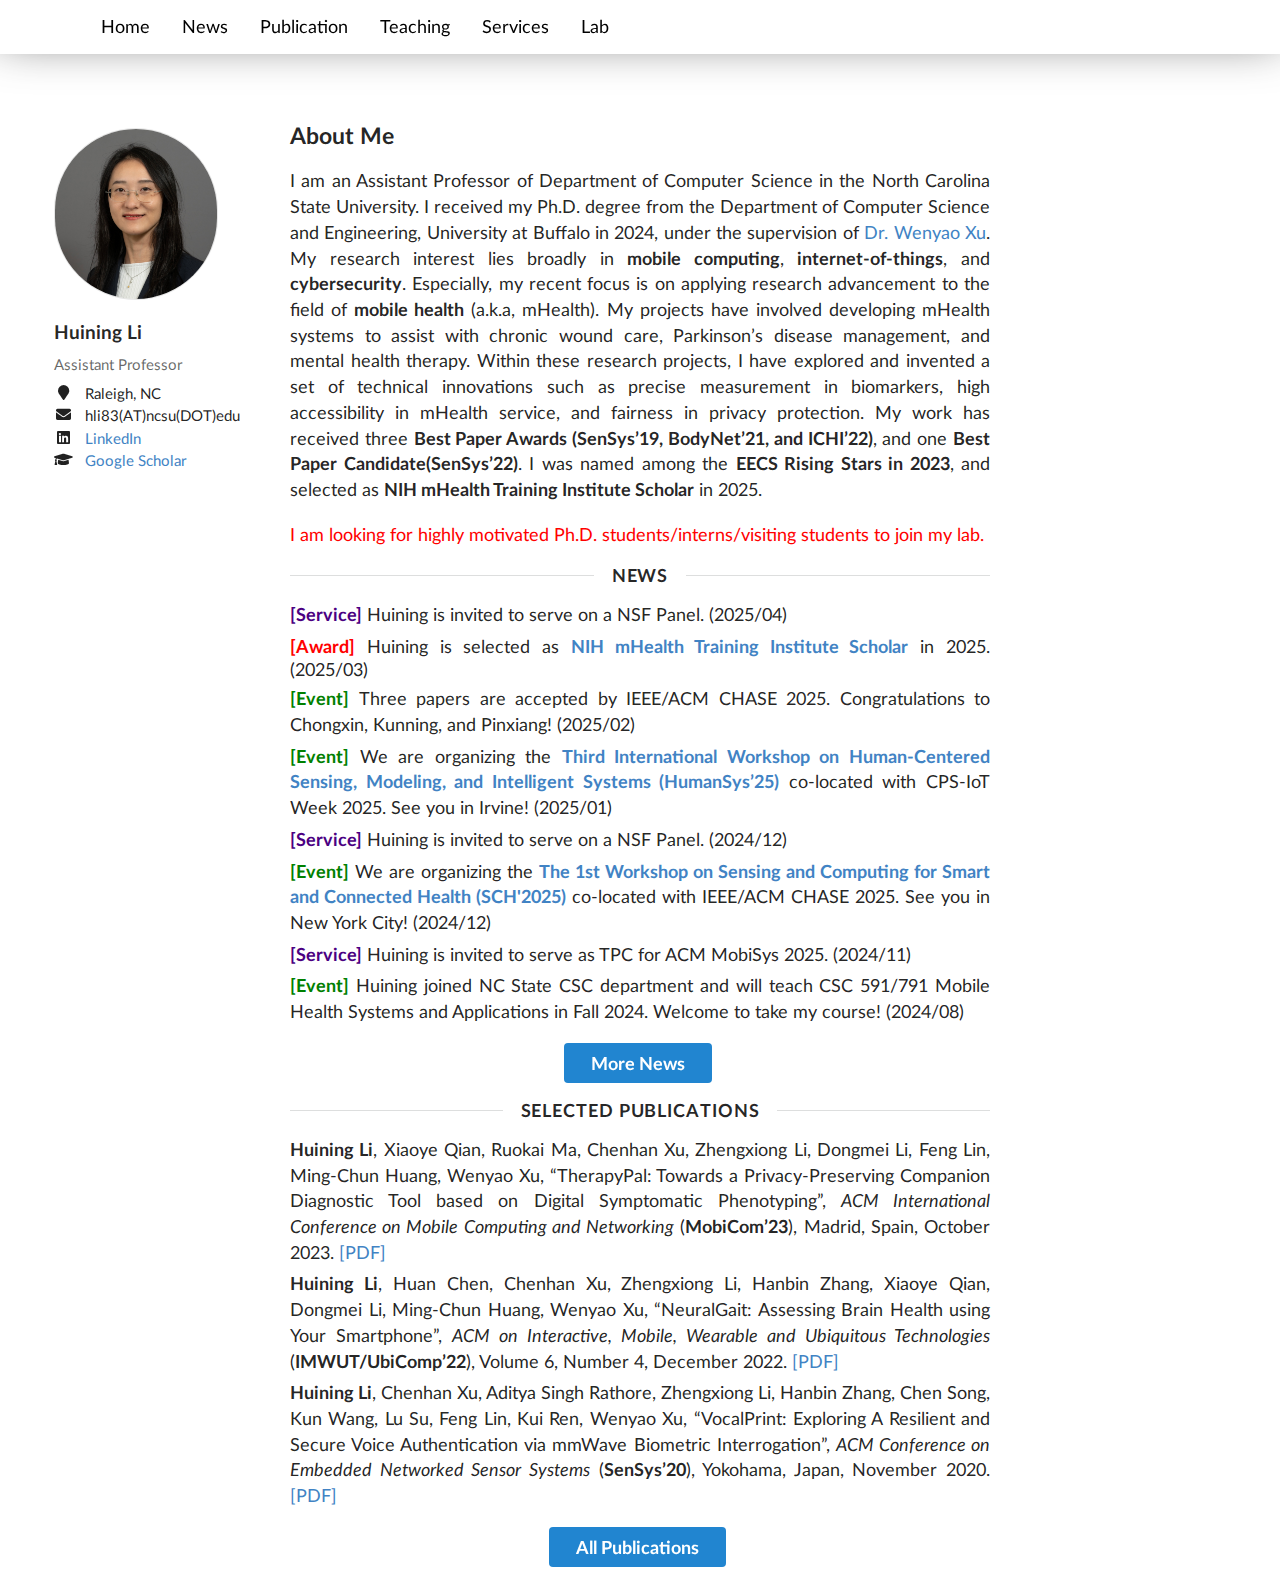
<file: index.html>
<!DOCTYPE html>
<html>

<head>
  
<script async src="https://www.googletagmanager.com/gtag/js?id=G-JGD0J7LCV5"></script>
<script>
  window.dataLayer = window.dataLayer || [];
  function gtag(){dataLayer.push(arguments);}
  gtag('js', new Date());

  gtag('config', 'G-JGD0J7LCV5');
</script>

<meta charset="utf-8">
<meta name="viewport" content="width=device-width, initial-scale=1">


<link rel="stylesheet" href="https://huining-li.github.io/css/semantic.min.css">
<script
  src="https://code.jquery.com/jquery-3.1.1.min.js"
  integrity="sha256-hVVnYaiADRTO2PzUGmuLJr8BLUSjGIZsDYGmIJLv2b8="
  crossorigin="anonymous"></script>
<script src="https://huining-li.github.io/css/semantic.min.js"></script>



<style>
  .topnav {
  background-color: rgb(255, 255, 255);
  position: fixed;  
  top: 0;  
  width: 100%;  
  z-index: 10;
  overflow: hidden;
  box-shadow: 0px -20px 50px 1px rgba(0,0,0,0.75);
-webkit-box-shadow: 0px -20px 50px 1px rgba(0,0,0,0.75);
-moz-box-shadow: 0px -20px 50px 1px rgba(0,0,0,0.75);
}

 
.topnav a {
  float: left;
  display: block;
  color: #000000;
  text-align: center;
  padding: 14px 16px;
  text-decoration: none;
   
}

 
.topnav a:hover {
  background-color: rgb(0, 0, 0);
  color: rgb(255, 255, 255);
}

 
.topnav a.active {
  background-color: #1f3bda;
  color: white;
}

 
.topnav .icon {
  display: none;
}
 
@media screen and (max-width: 600px) {
  .topnav a:not(:first-child) {display: none;}
  .topnav a.icon {
    float: right;
    display: block;
  }
  .topnav .icon {
    float: right;
    display: block;
  }
}

 
@media screen and (max-width: 600px) {
  .topnav.responsive {position: relative;}
  .topnav.responsive a.icon {
    position: absolute;
    right: 0;
    top: 0;
  }
  .topnav.responsive a {
    float: none;
    display: block;
    text-align: left;
  }
}

.Event {
    color: green;
    font-weight: bold;
  }
  .Award{
    color: red;
    font-weight: bold;
  }
  .Activity {
    color: blue;
    font-weight: bold;
  }
  .Service {
    color: indigo;
    font-weight: bold;
  }
</style>
  <style>
    body {
       
    }
  </style>
  
<style>
  .list-item p {
    display: inline;
  }
   
  .ui .list {
    text-align: justify;
  }
  .ui.rail {
    max-width: 250px;
  }
  #mobilebio {
    display: none;
  }
  @media screen and (max-width: 1350px) {
  .ui.rail {
    max-width: 200px;
  }
  }
  @media screen and (max-width: 1200px) {
  .ui.rail {
    display: none;
  }
  #mobilebio {
    display: contents;
  }
  #bioheader {
    display: none;
  }
  }
</style>

  <title>
    Huining Li
    </title>
</head>

<body>
  <div class="topnav" id="myTopnav">
  <div class="ui centered container">
  <a href="/">Home</a>
  
  <a class="item" href="/news/">News</a>
  
  <a class="item" href="/publication/">Publication</a>
  
  <a class="item" href="/teaching/">Teaching</a>
  
  <a class="item" href="/services/">Services</a>
  
  <a class="item" href="/lab/">Lab</a>
  
  <a href="javascript:void(0);" class="icon" onclick="myFunction()">
    <i class="bars icon"></i>
  </a>
</div>
</div>

<div style="height: 70px">

</div>

<script>
function myFunction() {
  window.scrollTo(0,0)
  var x = document.getElementById("myTopnav");
  if (x.className === "topnav") {
    x.className += " responsive";
  } else {
    x.className = "topnav";
  }
}
</script>
  
  



<div class="ui centered text container">

  <div class="ui vertical segment" id="main">
    
    <div class="left ui tiny rail">
      <div class="ui sticky">
        <div style="height: 58px"></div>
        <img class="ui medium circular centered bordered image" src="images/huining_new.jpg" alt="Huining Li">
        <div class="ui items">
          <div class="item">
            <div class="content">
              <div class="header">Huining Li</div>
              <div class="meta">
                <p>Assistant Professor</p>
              </div>
              <div class="description">
                <div class="ui list">
                  <div class="item">
                    <i class="map marker icon"></i>
                    <div class="content">
                      Raleigh, NC
                    </div>
                  </div>
                  <div class="item">
                    <i class="mail icon"></i>
                    <div class="content">
                      hli83(AT)ncsu(DOT)edu
                    </div>
                  </div>
                  <div class="item">
                    <i class="linkedin icon"></i>
                    <div class="content">
                      <a target="_blank" rel="noopener noreferrer" href="https://www.linkedin.com/in/huining-li-5a1b571b7/">LinkedIn</a>
                    </div>
                  </div>
                  <div class="item">
                    <i class="graduation cap icon"></i>
                    <div class="content">
                      <a target="_blank" rel="noopener noreferrer" href="https://scholar.google.com/citations?user=fAZqlmgAAAAJ&amp;hl=en">Google Scholar</a>
                    </div>
                  </div>
                </div>
              </div>
            </div>
          </div>
        </div>
      </div>
    </div>


    <div class="ui middle aligned stackable grid container" id="mobilebio">
      <div class="row">
        <div class="six wide column">
          <img class="ui small circular centered image" src="images/huining_new.jpg" alt="Huining Li">
        </div>
        <div class="ten wide centered column">
          <div class="ui items">
            <div class="item">
              <div class="content">
                <div class="header">Huining Li</div>
                <div class="meta">
                  <p>Assistant Professor</p>
                </div>
                <div class="description">
                  <div class="ui list">
                    <div class="item">
                      <i class="map marker icon"></i>
                      <div class="content">
                        Raleigh, NC
                      </div>
                    </div>
                    <div class="item">
                      <i class="mail icon"></i>
                      <div class="content">
                        hli83(AT)ncsu(DOT)edu
                      </div>
                    </div>
                    <div class="item">
                      <i class="linkedin icon"></i>
                      <div class="content">
                        <a target="_blank" rel="noopener noreferrer" href="https://www.linkedin.com/in/huining-li-5a1b571b7/">LinkedIn</a>
                      </div>
                    </div>
                    <div class="item">
                      <i class="graduation cap icon"></i>
                      <div class="content">
                        <a target="_blank" rel="noopener noreferrer" href="https://scholar.google.com/citations?user=fAZqlmgAAAAJ&amp;hl=en">Google Scholar</a>
                      </div>
                    </div>
                  </div>
                </div>
              </div>
            </div>
          </div>
        </div>
      </div>
      <div class="ui horizontal divider">
        About Me
      </div>
    </div>

    <h3 id="bioheader">About Me</h3>
    <div style="text-align:justify;">
      <p>I am an Assistant Professor of Department of Computer Science in the North Carolina State University.
I received my Ph.D. degree from the Department of Computer Science and Engineering, University at Buffalo in 2024, under the supervision of <a href="https://cse.buffalo.edu/~wenyaoxu/">Dr. Wenyao Xu</a>.
My research interest lies broadly in <strong>mobile computing</strong>, <strong>internet-of-things</strong>, and <strong>cybersecurity</strong>. Especially, my recent focus is on applying research advancement to the field of <strong>mobile health</strong> (a.k.a, mHealth). My projects have involved developing mHealth systems to assist with chronic wound care, Parkinson’s disease management, and mental health therapy. Within these research projects, I have explored and invented a set of technical innovations such as precise measurement in biomarkers, high accessibility in mHealth service, and fairness in privacy protection. My work has received three <strong>Best Paper Awards (SenSys’19, BodyNet’21, and ICHI’22)</strong>, and one <strong>Best Paper Candidate(SenSys’22)</strong>. I was named among the <strong>EECS Rising Stars in 2023</strong>, and selected as <strong>NIH mHealth Training Institute Scholar</strong> in 2025.</p>



<span style="
    color: red;
    ">
    I am looking for highly motivated Ph.D. students/interns/visiting students to join my lab. 
</span>

    </div>


    <div class="ui horizontal divider">
      News
    </div>
    <div class="ui center aligned stackable grid container" style="padding-top: 1em;padding-bottom: 1em;">
      <div class="ui list" style="padding-left: 0; padding-right: 0;">
        
        <div class="item list-item">            <span class="Service">[Service]</span> <p>Huining is invited to serve on a NSF Panel.</p>
 (2025/04)</div>
        
        <div class="item list-item">            <span class="Award">[Award]</span> <p>Huining is selected as <strong><a href="https://mhti.md2k.org/2025-scholars/">NIH mHealth Training Institute Scholar</a></strong> in 2025.</p>
 (2025/03)</div>
        
        <div class="item list-item">            <span class="Event">[Event]</span> <p>Three papers are accepted by IEEE/ACM CHASE 2025. Congratulations to Chongxin, Kunning, and Pinxiang!</p>
 (2025/02)</div>
        
        <div class="item list-item">            <span class="Event">[Event]</span> <p>We are organizing the <strong><a href="https://humansys-workshop.github.io/WS/2025/index.html">Third International Workshop on Human-Centered Sensing, Modeling, and Intelligent Systems (HumanSys’25)</a></strong> co-located with CPS-IoT Week 2025. See you in Irvine!</p>
 (2025/01)</div>
        
        <div class="item list-item">            <span class="Service">[Service]</span> <p>Huining is invited to serve on a NSF Panel.</p>
 (2024/12)</div>
        
        <div class="item list-item">            <span class="Event">[Event]</span> <p>We are organizing the <strong><a href="https://conferences.computer.org/chase2025/workshop_smart_connected.html">The 1st Workshop on Sensing and Computing for Smart and Connected Health (SCH'2025)</a></strong> co-located with IEEE/ACM CHASE 2025. See you in New York City!</p>
 (2024/12)</div>
        
        <div class="item list-item">            <span class="Service">[Service]</span> <p>Huining is invited to serve as TPC for ACM MobiSys 2025.</p>
 (2024/11)</div>
        
        <div class="item list-item">            <span class="Event">[Event]</span> <p>Huining joined NC State CSC department and will teach CSC 591/791 Mobile Health Systems and Applications in Fall 2024. Welcome to take my course!</p>
 (2024/08)</div>
        
      </div>
      <div class="ui">
        <a  href='/news/'>
          <div class="ui medium animated primary button" tabindex="0">
            <div class="visible content">More News</div>
            <div class="hidden content">
              <i class="right arrow icon"></i>
            </div>
          </div>
        </a>
      </div>
    </div>


    <div class="ui horizontal divider">
      Selected Publications
    </div>
    <div class="ui center aligned stackable grid container" style="padding-top: 1em;padding-bottom: 1em;">
      <div class="ui list" style="padding-left: 0; padding-right: 0;">
        
        
        
        
        
        
        
        
        
        
        
        
        <div class="item list-item"><p><strong>Huining Li</strong>, Xiaoye Qian, Ruokai Ma, Chenhan Xu, Zhengxiong Li, Dongmei Li, Feng Lin, Ming-Chun Huang, Wenyao Xu, &ldquo;TherapyPal: Towards a Privacy-Preserving Companion Diagnostic Tool based on Digital Symptomatic Phenotyping&rdquo;, <em>ACM International Conference on Mobile Computing and Networking</em> (<strong>MobiCom’23</strong>), Madrid, Spain, October 2023. <a href="https://huining-li.github.io/papers/therapypal.pdf">[PDF]</a></p></div>
        
        
        
        
        
        
        
        
        
        <div class="item list-item"><p><strong>Huining Li</strong>, Huan Chen, Chenhan Xu, Zhengxiong Li, Hanbin Zhang, Xiaoye Qian, Dongmei Li, Ming-Chun Huang, Wenyao Xu, &ldquo;NeuralGait: Assessing Brain Health using Your Smartphone&rdquo;, <em>ACM on Interactive, Mobile, Wearable and Ubiquitous Technologies</em> (<strong>IMWUT/UbiComp’22</strong>), Volume 6, Number 4, December 2022. <a href="https://huining-li.github.io/papers/neuralgait.pdf">[PDF]</a></p></div>
        
        
        
        
        
        
        
        
        
        
        
        
        
        
        
        
        
        
        
        
        
        
        
        
        
        
        
        <div class="item list-item"><p><strong>Huining Li</strong>, Chenhan Xu, Aditya Singh Rathore, Zhengxiong Li, Hanbin Zhang, Chen Song, Kun Wang, Lu Su, Feng Lin, Kui Ren, Wenyao Xu, &ldquo;VocalPrint: Exploring A Resilient and Secure Voice Authentication via mmWave Biometric Interrogation&rdquo;, <em>ACM Conference on Embedded Networked Sensor Systems</em> (<strong>SenSys’20</strong>), Yokohama, Japan, November 2020. <a href="https://huining-li.github.io/papers/vocalprint.pdf">[PDF]</a></p></div>
        
        
        
        
        
        
        
        
        
        
        
        
        
        
        
        
        
        
        
        
        
        
      </div>
      <div class="ui">
        <a  href='/publication/'>
          <div class="ui medium animated primary button" tabindex="0">
            <div class="visible content">All Publications</div>
            <div class="hidden content">
              <i class="book open icon"></i>
            </div>
          </div>
        </a>
      </div>
    </div>
  

  </div>
</div>



<script>
  $('.ui.sticky')
  .sticky({
    context: '#main'
  })
;
</script>


  
  
  
    

  
  <script src="https://cdn.jsdelivr.net/npm/bootstrap@5.0.0-beta1/dist/js/bootstrap.bundle.min.js"
    integrity="sha384-ygbV9kiqUc6oa4msXn9868pTtWMgiQaeYH7/t7LECLbyPA2x65Kgf80OJFdroafW"
    crossorigin="anonymous"></script>
</body>

</html>
</file>
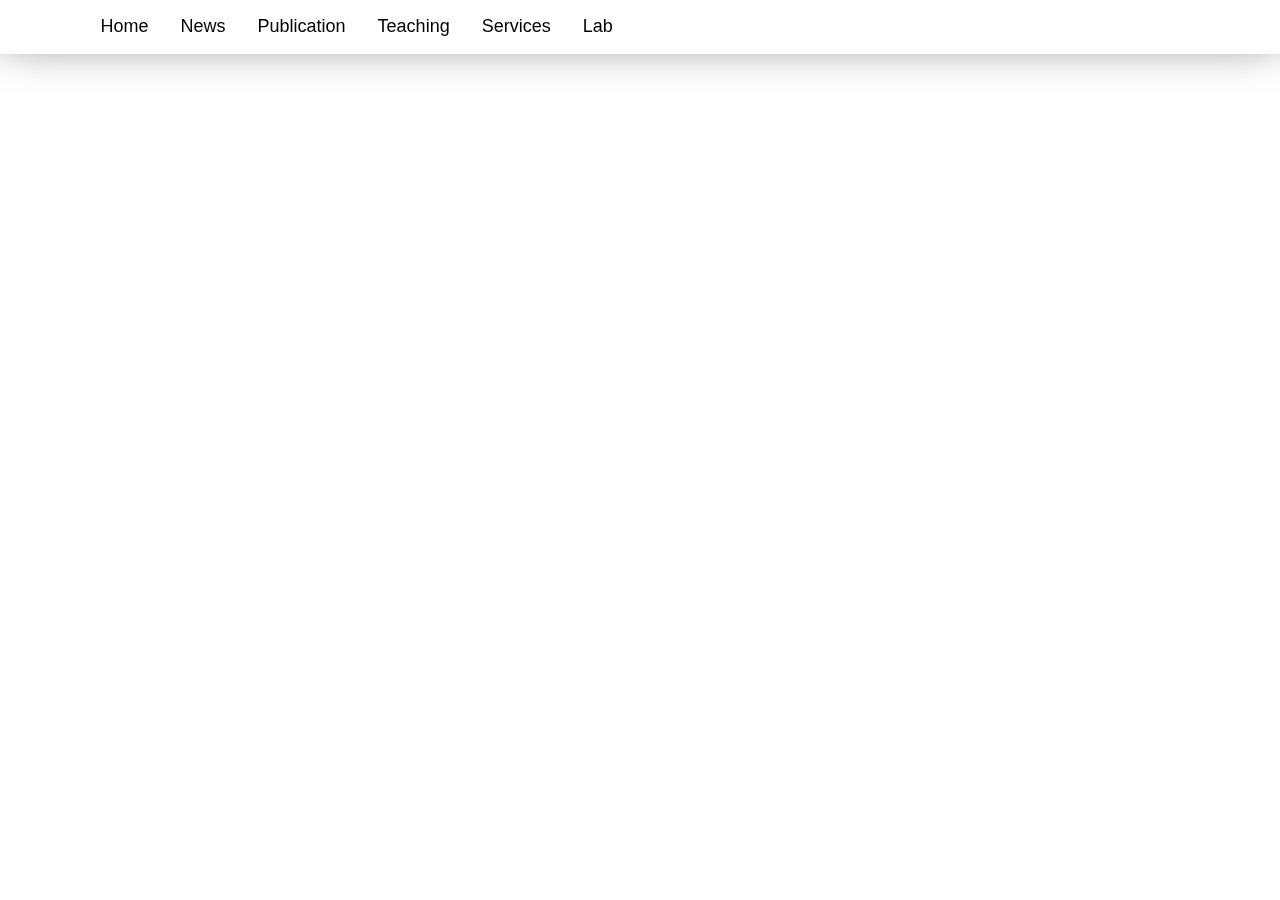
<file: categories/index.html>
<!DOCTYPE html>
<html>

<head>
  
<script async src="https://www.googletagmanager.com/gtag/js?id=G-JGD0J7LCV5"></script>
<script>
  window.dataLayer = window.dataLayer || [];
  function gtag(){dataLayer.push(arguments);}
  gtag('js', new Date());

  gtag('config', 'G-JGD0J7LCV5');
</script>

<meta charset="utf-8">
<meta name="viewport" content="width=device-width, initial-scale=1">


<link rel="stylesheet" href="https://huining-li.github.io/css/semantic.min.css">
<script
  src="https://code.jquery.com/jquery-3.1.1.min.js"
  integrity="sha256-hVVnYaiADRTO2PzUGmuLJr8BLUSjGIZsDYGmIJLv2b8="
  crossorigin="anonymous"></script>
<script src="https://huining-li.github.io/css/semantic.min.js"></script>



<style>
  .topnav {
  background-color: rgb(255, 255, 255);
  position: fixed;  
  top: 0;  
  width: 100%;  
  z-index: 10;
  overflow: hidden;
  box-shadow: 0px -20px 50px 1px rgba(0,0,0,0.75);
-webkit-box-shadow: 0px -20px 50px 1px rgba(0,0,0,0.75);
-moz-box-shadow: 0px -20px 50px 1px rgba(0,0,0,0.75);
}

 
.topnav a {
  float: left;
  display: block;
  color: #000000;
  text-align: center;
  padding: 14px 16px;
  text-decoration: none;
   
}

 
.topnav a:hover {
  background-color: rgb(0, 0, 0);
  color: rgb(255, 255, 255);
}

 
.topnav a.active {
  background-color: #1f3bda;
  color: white;
}

 
.topnav .icon {
  display: none;
}
 
@media screen and (max-width: 600px) {
  .topnav a:not(:first-child) {display: none;}
  .topnav a.icon {
    float: right;
    display: block;
  }
  .topnav .icon {
    float: right;
    display: block;
  }
}

 
@media screen and (max-width: 600px) {
  .topnav.responsive {position: relative;}
  .topnav.responsive a.icon {
    position: absolute;
    right: 0;
    top: 0;
  }
  .topnav.responsive a {
    float: none;
    display: block;
    text-align: left;
  }
}

.Event {
    color: green;
    font-weight: bold;
  }
  .Award{
    color: red;
    font-weight: bold;
  }
  .Activity {
    color: blue;
    font-weight: bold;
  }
  .Service {
    color: indigo;
    font-weight: bold;
  }
</style>
  <style>
    body {
      font-family: Arial, Helvetica, sans-serif;
    }
  </style>
  
  <title>
    Huining Li
    </title>
</head>

<body>
  <div class="topnav" id="myTopnav">
  <div class="ui centered container">
  <a href="/">Home</a>
  
  <a class="item" href="/news/">News</a>
  
  <a class="item" href="/publication/">Publication</a>
  
  <a class="item" href="/teaching/">Teaching</a>
  
  <a class="item" href="/services/">Services</a>
  
  <a class="item" href="/lab/">Lab</a>
  
  <a href="javascript:void(0);" class="icon" onclick="myFunction()">
    <i class="bars icon"></i>
  </a>
</div>
</div>

<div style="height: 70px">

</div>

<script>
function myFunction() {
  window.scrollTo(0,0)
  var x = document.getElementById("myTopnav");
  if (x.className === "topnav") {
    x.className += " responsive";
  } else {
    x.className = "topnav";
  }
}
</script>
  
  
  
  
  
  
  
    

  
  <script src="https://cdn.jsdelivr.net/npm/bootstrap@5.0.0-beta1/dist/js/bootstrap.bundle.min.js"
    integrity="sha384-ygbV9kiqUc6oa4msXn9868pTtWMgiQaeYH7/t7LECLbyPA2x65Kgf80OJFdroafW"
    crossorigin="anonymous"></script>
</body>

</html>
</file>
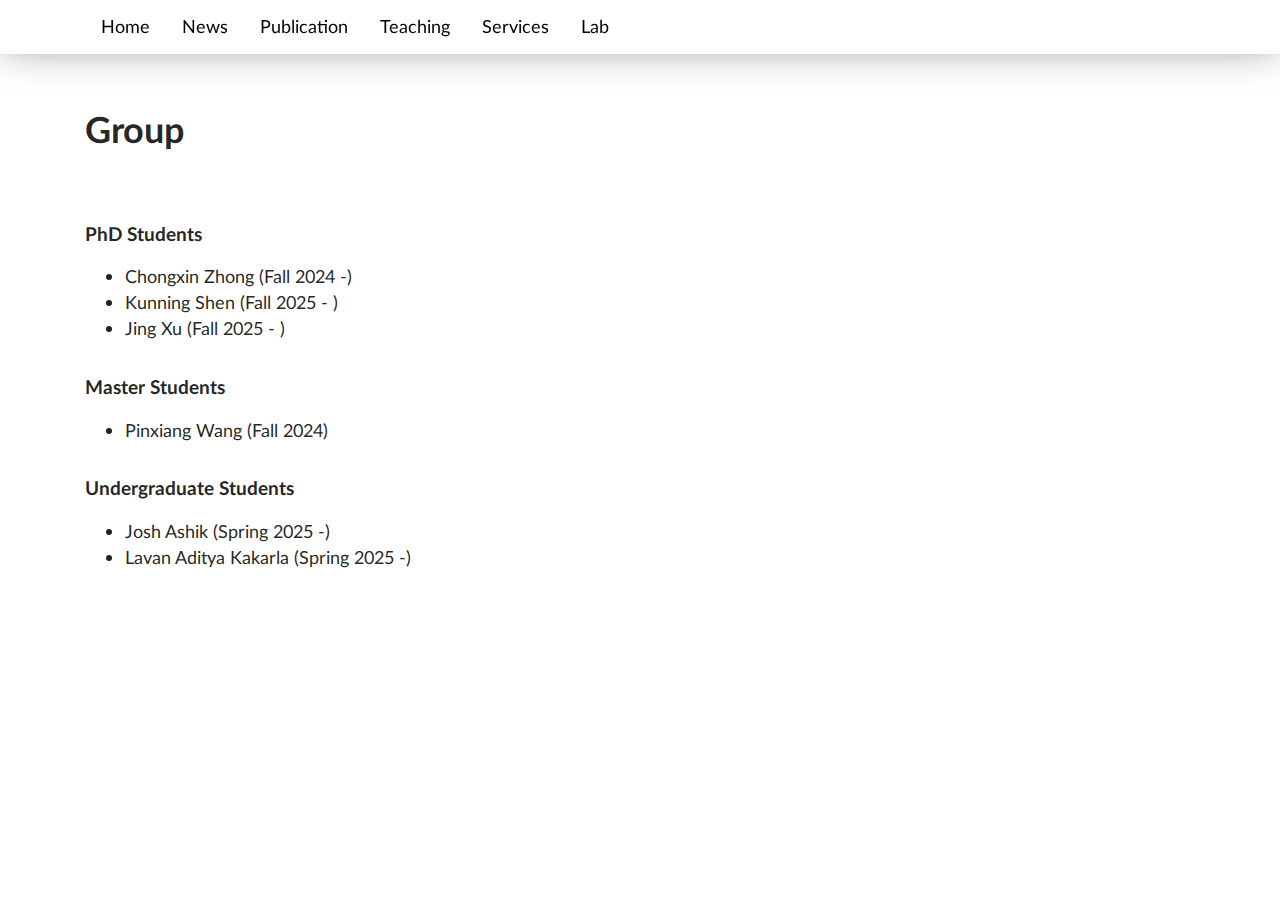
<file: lab/index.html>
<!DOCTYPE html>
<html>

<head>
  
<script async src="https://www.googletagmanager.com/gtag/js?id=G-JGD0J7LCV5"></script>
<script>
  window.dataLayer = window.dataLayer || [];
  function gtag(){dataLayer.push(arguments);}
  gtag('js', new Date());

  gtag('config', 'G-JGD0J7LCV5');
</script>

<meta charset="utf-8">
<meta name="viewport" content="width=device-width, initial-scale=1">


<link rel="stylesheet" href="https://huining-li.github.io/css/semantic.min.css">
<script
  src="https://code.jquery.com/jquery-3.1.1.min.js"
  integrity="sha256-hVVnYaiADRTO2PzUGmuLJr8BLUSjGIZsDYGmIJLv2b8="
  crossorigin="anonymous"></script>
<script src="https://huining-li.github.io/css/semantic.min.js"></script>



<style>
  .topnav {
  background-color: rgb(255, 255, 255);
  position: fixed;  
  top: 0;  
  width: 100%;  
  z-index: 10;
  overflow: hidden;
  box-shadow: 0px -20px 50px 1px rgba(0,0,0,0.75);
-webkit-box-shadow: 0px -20px 50px 1px rgba(0,0,0,0.75);
-moz-box-shadow: 0px -20px 50px 1px rgba(0,0,0,0.75);
}

 
.topnav a {
  float: left;
  display: block;
  color: #000000;
  text-align: center;
  padding: 14px 16px;
  text-decoration: none;
   
}

 
.topnav a:hover {
  background-color: rgb(0, 0, 0);
  color: rgb(255, 255, 255);
}

 
.topnav a.active {
  background-color: #1f3bda;
  color: white;
}

 
.topnav .icon {
  display: none;
}
 
@media screen and (max-width: 600px) {
  .topnav a:not(:first-child) {display: none;}
  .topnav a.icon {
    float: right;
    display: block;
  }
  .topnav .icon {
    float: right;
    display: block;
  }
}

 
@media screen and (max-width: 600px) {
  .topnav.responsive {position: relative;}
  .topnav.responsive a.icon {
    position: absolute;
    right: 0;
    top: 0;
  }
  .topnav.responsive a {
    float: none;
    display: block;
    text-align: left;
  }
}

.Event {
    color: green;
    font-weight: bold;
  }
  .Award{
    color: red;
    font-weight: bold;
  }
  .Activity {
    color: blue;
    font-weight: bold;
  }
  .Service {
    color: indigo;
    font-weight: bold;
  }
</style>
  <style>
    body {
       
    }
  </style>
  
<style>
  .list-item p {
    display: inline;
  }
  .ui .list {
    text-align: justify;
  }
</style>

  <title>
    Huining Li
    </title>
</head>

<body>
  <div class="topnav" id="myTopnav">
  <div class="ui centered container">
  <a href="/">Home</a>
  
  <a class="item" href="/news/">News</a>
  
  <a class="item" href="/publication/">Publication</a>
  
  <a class="item" href="/teaching/">Teaching</a>
  
  <a class="item" href="/services/">Services</a>
  
  <a class="item" href="/lab/">Lab</a>
  
  <a href="javascript:void(0);" class="icon" onclick="myFunction()">
    <i class="bars icon"></i>
  </a>
</div>
</div>

<div style="height: 70px">

</div>

<script>
function myFunction() {
  window.scrollTo(0,0)
  var x = document.getElementById("myTopnav");
  if (x.className === "topnav") {
    x.className += " responsive";
  } else {
    x.className = "topnav";
  }
}
</script>
  
  
<div class="ui centered container">
    <h1 style="padding-top: 1em;padding-bottom: 1em;">Group</h1>

    <h4 id="phd-students">PhD Students</h4>
<ul>
<li>
<p>Chongxin Zhong (Fall 2024 -)</p>
<!-- raw HTML omitted -->
</li>
<li>
<p>Kunning Shen (Fall 2025 - )</p>
<!-- raw HTML omitted -->
</li>
<li>
<p>Jing Xu (Fall 2025 - )</p>
<!-- raw HTML omitted -->
</li>
</ul>
<h4 id="master-students">Master Students</h4>
<ul>
<li>Pinxiang Wang (Fall 2024)</li>
</ul>
<h4 id="undergraduate-students">Undergraduate Students</h4>
<ul>
<li>Josh Ashik (Spring 2025 -)</li>
<li>Lavan Aditya Kakarla (Spring 2025 -)</li>
</ul>


  </div>

  
  
  
    

  
  <script src="https://cdn.jsdelivr.net/npm/bootstrap@5.0.0-beta1/dist/js/bootstrap.bundle.min.js"
    integrity="sha384-ygbV9kiqUc6oa4msXn9868pTtWMgiQaeYH7/t7LECLbyPA2x65Kgf80OJFdroafW"
    crossorigin="anonymous"></script>
</body>

</html>
</file>
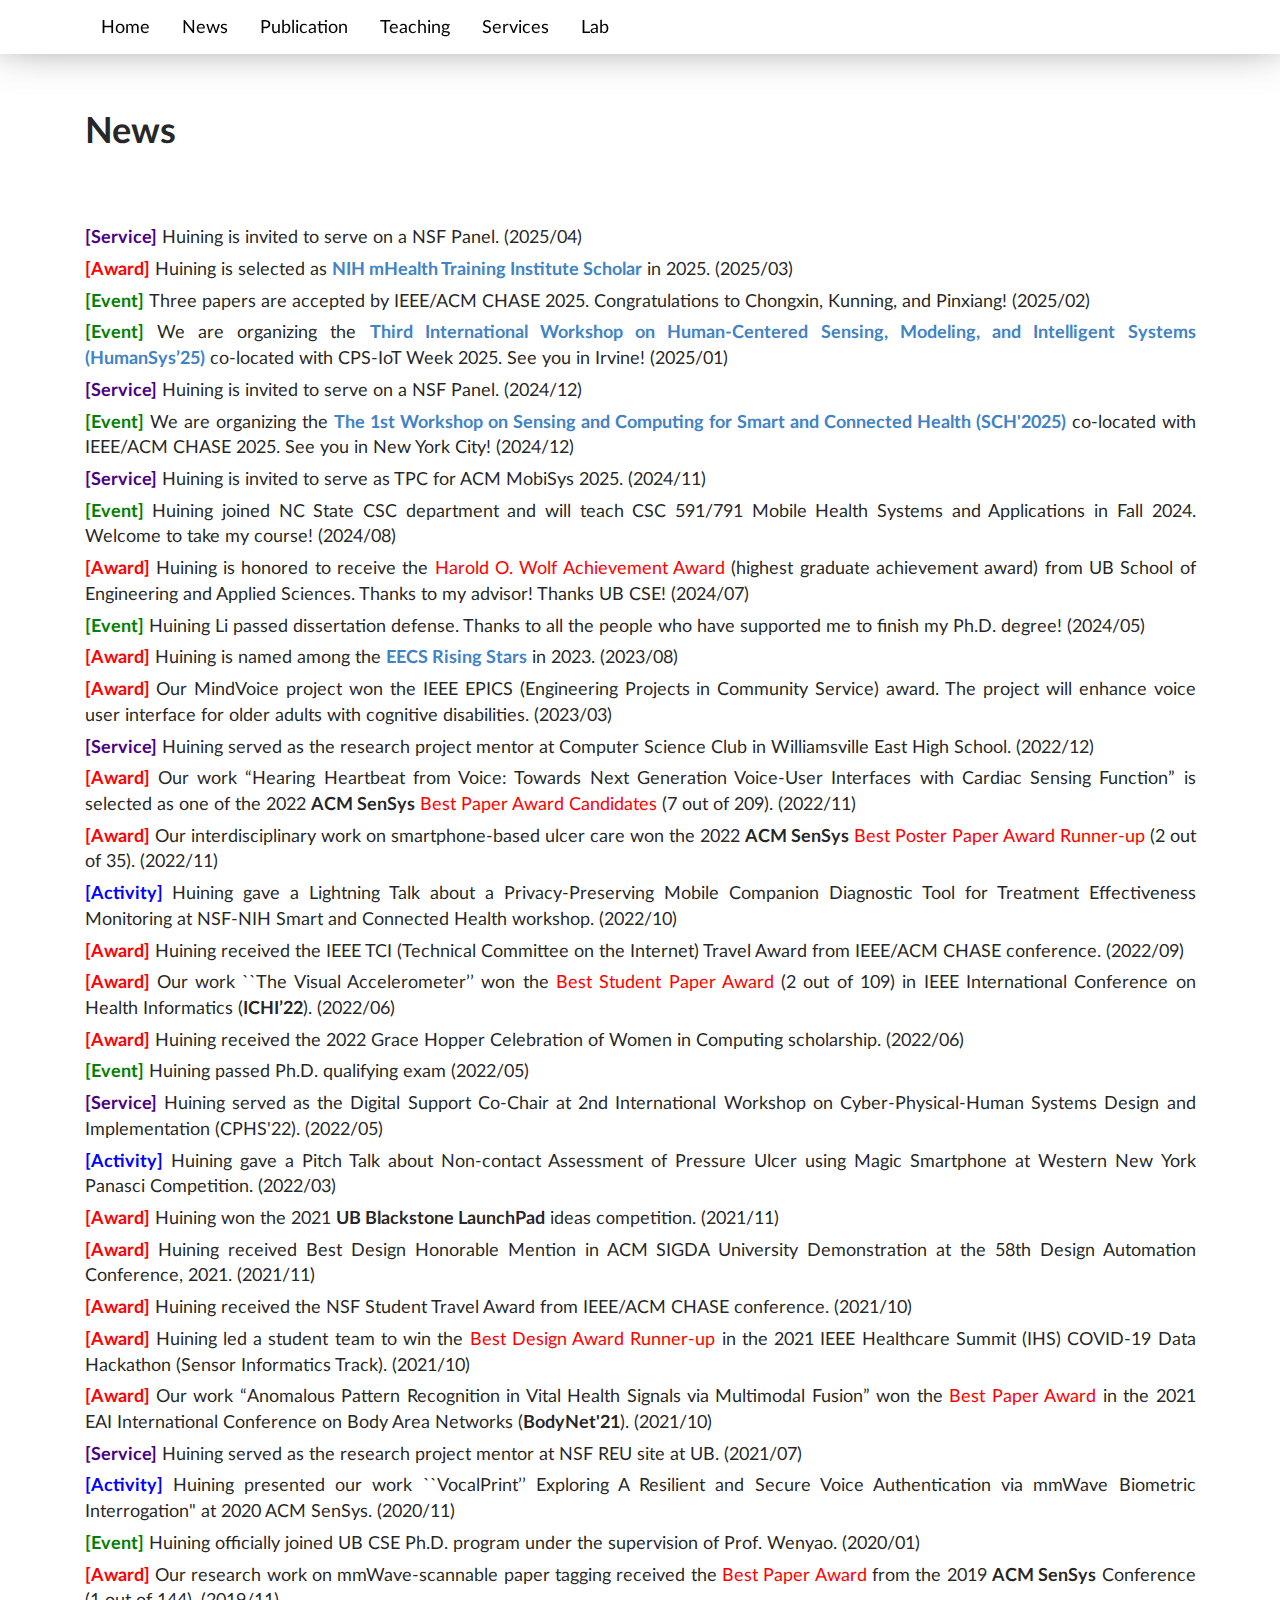
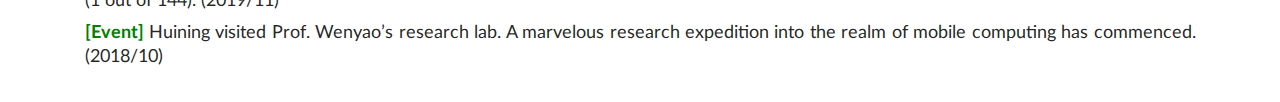
<file: news/index.html>
<!DOCTYPE html>
<html>

<head>
  
<script async src="https://www.googletagmanager.com/gtag/js?id=G-JGD0J7LCV5"></script>
<script>
  window.dataLayer = window.dataLayer || [];
  function gtag(){dataLayer.push(arguments);}
  gtag('js', new Date());

  gtag('config', 'G-JGD0J7LCV5');
</script>

<meta charset="utf-8">
<meta name="viewport" content="width=device-width, initial-scale=1">


<link rel="stylesheet" href="https://huining-li.github.io/css/semantic.min.css">
<script
  src="https://code.jquery.com/jquery-3.1.1.min.js"
  integrity="sha256-hVVnYaiADRTO2PzUGmuLJr8BLUSjGIZsDYGmIJLv2b8="
  crossorigin="anonymous"></script>
<script src="https://huining-li.github.io/css/semantic.min.js"></script>



<style>
  .topnav {
  background-color: rgb(255, 255, 255);
  position: fixed;  
  top: 0;  
  width: 100%;  
  z-index: 10;
  overflow: hidden;
  box-shadow: 0px -20px 50px 1px rgba(0,0,0,0.75);
-webkit-box-shadow: 0px -20px 50px 1px rgba(0,0,0,0.75);
-moz-box-shadow: 0px -20px 50px 1px rgba(0,0,0,0.75);
}

 
.topnav a {
  float: left;
  display: block;
  color: #000000;
  text-align: center;
  padding: 14px 16px;
  text-decoration: none;
   
}

 
.topnav a:hover {
  background-color: rgb(0, 0, 0);
  color: rgb(255, 255, 255);
}

 
.topnav a.active {
  background-color: #1f3bda;
  color: white;
}

 
.topnav .icon {
  display: none;
}
 
@media screen and (max-width: 600px) {
  .topnav a:not(:first-child) {display: none;}
  .topnav a.icon {
    float: right;
    display: block;
  }
  .topnav .icon {
    float: right;
    display: block;
  }
}

 
@media screen and (max-width: 600px) {
  .topnav.responsive {position: relative;}
  .topnav.responsive a.icon {
    position: absolute;
    right: 0;
    top: 0;
  }
  .topnav.responsive a {
    float: none;
    display: block;
    text-align: left;
  }
}

.Event {
    color: green;
    font-weight: bold;
  }
  .Award{
    color: red;
    font-weight: bold;
  }
  .Activity {
    color: blue;
    font-weight: bold;
  }
  .Service {
    color: indigo;
    font-weight: bold;
  }
</style>
  <style>
    body {
       
    }
  </style>
  
<style>
  .list-item p {
    display: inline;
  }
  .ui .list {
    text-align: justify;
  }  
</style>

  <title>
    Huining Li
    </title>
</head>

<body>
  <div class="topnav" id="myTopnav">
  <div class="ui centered container">
  <a href="/">Home</a>
  
  <a class="item" href="/news/">News</a>
  
  <a class="item" href="/publication/">Publication</a>
  
  <a class="item" href="/teaching/">Teaching</a>
  
  <a class="item" href="/services/">Services</a>
  
  <a class="item" href="/lab/">Lab</a>
  
  <a href="javascript:void(0);" class="icon" onclick="myFunction()">
    <i class="bars icon"></i>
  </a>
</div>
</div>

<div style="height: 70px">

</div>

<script>
function myFunction() {
  window.scrollTo(0,0)
  var x = document.getElementById("myTopnav");
  if (x.className === "topnav") {
    x.className += " responsive";
  } else {
    x.className = "topnav";
  }
}
</script>
  
  

<div class="ui centered container">
  <h1 style="padding-top: 1em;padding-bottom: 1em;">News</h1>
    <div class="ui center aligned stackable grid container" style="padding-top: 1em;padding-bottom: 1em;">
        <div class="row">
        <div class="ui list" style="padding-left: 0; padding-right: 0;">
          
          <div class="item list-item">
            <span class="Service">[Service]</span> <p>Huining is invited to serve on a NSF Panel.</p>
 (2025/04)
          </div>
          
          <div class="item list-item">
            <span class="Award">[Award]</span> <p>Huining is selected as <strong><a href="https://mhti.md2k.org/2025-scholars/">NIH mHealth Training Institute Scholar</a></strong> in 2025.</p>
 (2025/03)
          </div>
          
          <div class="item list-item">
            <span class="Event">[Event]</span> <p>Three papers are accepted by IEEE/ACM CHASE 2025. Congratulations to Chongxin, Kunning, and Pinxiang!</p>
 (2025/02)
          </div>
          
          <div class="item list-item">
            <span class="Event">[Event]</span> <p>We are organizing the <strong><a href="https://humansys-workshop.github.io/WS/2025/index.html">Third International Workshop on Human-Centered Sensing, Modeling, and Intelligent Systems (HumanSys’25)</a></strong> co-located with CPS-IoT Week 2025. See you in Irvine!</p>
 (2025/01)
          </div>
          
          <div class="item list-item">
            <span class="Service">[Service]</span> <p>Huining is invited to serve on a NSF Panel.</p>
 (2024/12)
          </div>
          
          <div class="item list-item">
            <span class="Event">[Event]</span> <p>We are organizing the <strong><a href="https://conferences.computer.org/chase2025/workshop_smart_connected.html">The 1st Workshop on Sensing and Computing for Smart and Connected Health (SCH'2025)</a></strong> co-located with IEEE/ACM CHASE 2025. See you in New York City!</p>
 (2024/12)
          </div>
          
          <div class="item list-item">
            <span class="Service">[Service]</span> <p>Huining is invited to serve as TPC for ACM MobiSys 2025.</p>
 (2024/11)
          </div>
          
          <div class="item list-item">
            <span class="Event">[Event]</span> <p>Huining joined NC State CSC department and will teach CSC 591/791 Mobile Health Systems and Applications in Fall 2024. Welcome to take my course!</p>
 (2024/08)
          </div>
          
          <div class="item list-item">
            <span class="Award">[Award]</span> <p>Huining is honored to receive the 


<span style="
    color: red;
    ">
    Harold O. Wolf Achievement Award
</span> (highest graduate achievement award) from UB School of Engineering and Applied Sciences. Thanks to my advisor! Thanks UB CSE!</p>
 (2024/07)
          </div>
          
          <div class="item list-item">
            <span class="Event">[Event]</span> <p>Huining Li passed dissertation defense. Thanks to all the people who have supported me to finish my Ph.D. degree!</p>
 (2024/05)
          </div>
          
          <div class="item list-item">
            <span class="Award">[Award]</span> <p>Huining is named among the <strong><a href="https://eecsrisingstars2023.cc.gatech.edu/">EECS Rising Stars</a></strong> in 2023.</p>
 (2023/08)
          </div>
          
          <div class="item list-item">
            <span class="Award">[Award]</span> <p>Our MindVoice project won the IEEE EPICS (Engineering Projects in Community Service) award. The project will enhance voice user interface for older adults with cognitive disabilities.</p>
 (2023/03)
          </div>
          
          <div class="item list-item">
            <span class="Service">[Service]</span> <p>Huining served as the research project mentor at Computer Science Club in Williamsville East High School.</p>
 (2022/12)
          </div>
          
          <div class="item list-item">
            <span class="Award">[Award]</span> <p>Our work “Hearing Heartbeat from Voice: Towards Next Generation Voice-User Interfaces with Cardiac Sensing Function” is selected as one of the 2022 <strong>ACM SenSys</strong> 


<span style="
    color: red;
    ">
    Best Paper Award Candidates
</span> (7 out of 209).</p>
 (2022/11)
          </div>
          
          <div class="item list-item">
            <span class="Award">[Award]</span> <p>Our interdisciplinary work on smartphone-based ulcer care won the 2022 <strong>ACM SenSys</strong> 


<span style="
    color: red;
    ">
    Best Poster Paper Award Runner-up
</span> (2 out of 35).</p>
 (2022/11)
          </div>
          
          <div class="item list-item">
            <span class="Activity">[Activity]</span> <p>Huining gave a Lightning Talk about a Privacy-Preserving Mobile Companion Diagnostic Tool for Treatment Effectiveness Monitoring at NSF-NIH Smart and Connected Health workshop.</p>
 (2022/10)
          </div>
          
          <div class="item list-item">
            <span class="Award">[Award]</span> <p>Huining received the IEEE TCI (Technical Committee on the Internet) Travel Award from IEEE/ACM CHASE conference.</p>
 (2022/09)
          </div>
          
          <div class="item list-item">
            <span class="Award">[Award]</span> <p>Our work ``The Visual Accelerometer&rsquo;&rsquo; won the 


<span style="
    color: red;
    ">
    Best Student Paper Award
</span> (2 out of 109) in IEEE International Conference on Health Informatics (<strong>ICHI’22</strong>).</p>
 (2022/06)
          </div>
          
          <div class="item list-item">
            <span class="Award">[Award]</span> <p>Huining received the 2022 Grace Hopper Celebration of Women in Computing scholarship.</p>
 (2022/06)
          </div>
          
          <div class="item list-item">
            <span class="Event">[Event]</span> <p>Huining passed Ph.D. qualifying exam</p>
 (2022/05)
          </div>
          
          <div class="item list-item">
            <span class="Service">[Service]</span> <p>Huining served as the Digital Support Co-Chair at 2nd International Workshop on Cyber-Physical-Human Systems Design and Implementation (CPHS'22).</p>
 (2022/05)
          </div>
          
          <div class="item list-item">
            <span class="Activity">[Activity]</span> <p>Huining gave a Pitch Talk about Non-contact Assessment of Pressure Ulcer using Magic Smartphone at Western New York Panasci Competition.</p>
 (2022/03)
          </div>
          
          <div class="item list-item">
            <span class="Award">[Award]</span> <p>Huining won the 2021 <strong>UB Blackstone LaunchPad</strong> ideas competition.</p>
 (2021/11)
          </div>
          
          <div class="item list-item">
            <span class="Award">[Award]</span> <p>Huining received Best Design Honorable Mention in ACM SIGDA University Demonstration at the 58th Design Automation Conference, 2021.</p>
 (2021/11)
          </div>
          
          <div class="item list-item">
            <span class="Award">[Award]</span> <p>Huining received the NSF Student Travel Award from IEEE/ACM CHASE conference.</p>
 (2021/10)
          </div>
          
          <div class="item list-item">
            <span class="Award">[Award]</span> <p>Huining led a student team to win the 


<span style="
    color: red;
    ">
    Best Design Award Runner-up
</span> in the 2021 IEEE Healthcare Summit (IHS) COVID-19 Data Hackathon (Sensor Informatics Track).</p>
 (2021/10)
          </div>
          
          <div class="item list-item">
            <span class="Award">[Award]</span> <p>Our work “Anomalous Pattern Recognition in Vital Health Signals via Multimodal Fusion” won the 


<span style="
    color: red;
    ">
    Best Paper Award
</span> in the 2021 EAI International Conference on Body Area Networks (<strong>BodyNet'21</strong>).</p>
 (2021/10)
          </div>
          
          <div class="item list-item">
            <span class="Service">[Service]</span> <p>Huining served as the research project mentor at NSF REU site at UB.</p>
 (2021/07)
          </div>
          
          <div class="item list-item">
            <span class="Activity">[Activity]</span> <p>Huining presented our work ``VocalPrint&rsquo;&rsquo; Exploring A Resilient and Secure Voice Authentication via mmWave Biometric Interrogation&quot; at 2020 ACM SenSys.</p>
 (2020/11)
          </div>
          
          <div class="item list-item">
            <span class="Event">[Event]</span> <p>Huining officially joined UB CSE Ph.D. program under the supervision of Prof. Wenyao.</p>
 (2020/01)
          </div>
          
          <div class="item list-item">
            <span class="Award">[Award]</span> <p>Our research work on mmWave-scannable paper tagging received the 


<span style="
    color: red;
    ">
    Best Paper Award
</span> from the 2019 <strong>ACM SenSys</strong> Conference (1 out of 144).</p>
 (2019/11)
          </div>
          
          <div class="item list-item">
            <span class="Event">[Event]</span> <p>Huining visited Prof. Wenyao&rsquo;s research lab. A marvelous research expedition into the realm of mobile computing has commenced.</p>
 (2018/10)
          </div>
          
        </div>
        </div>
    </div>
</div>

  
  
  
    

  
  <script src="https://cdn.jsdelivr.net/npm/bootstrap@5.0.0-beta1/dist/js/bootstrap.bundle.min.js"
    integrity="sha384-ygbV9kiqUc6oa4msXn9868pTtWMgiQaeYH7/t7LECLbyPA2x65Kgf80OJFdroafW"
    crossorigin="anonymous"></script>
</body>

</html>
</file>
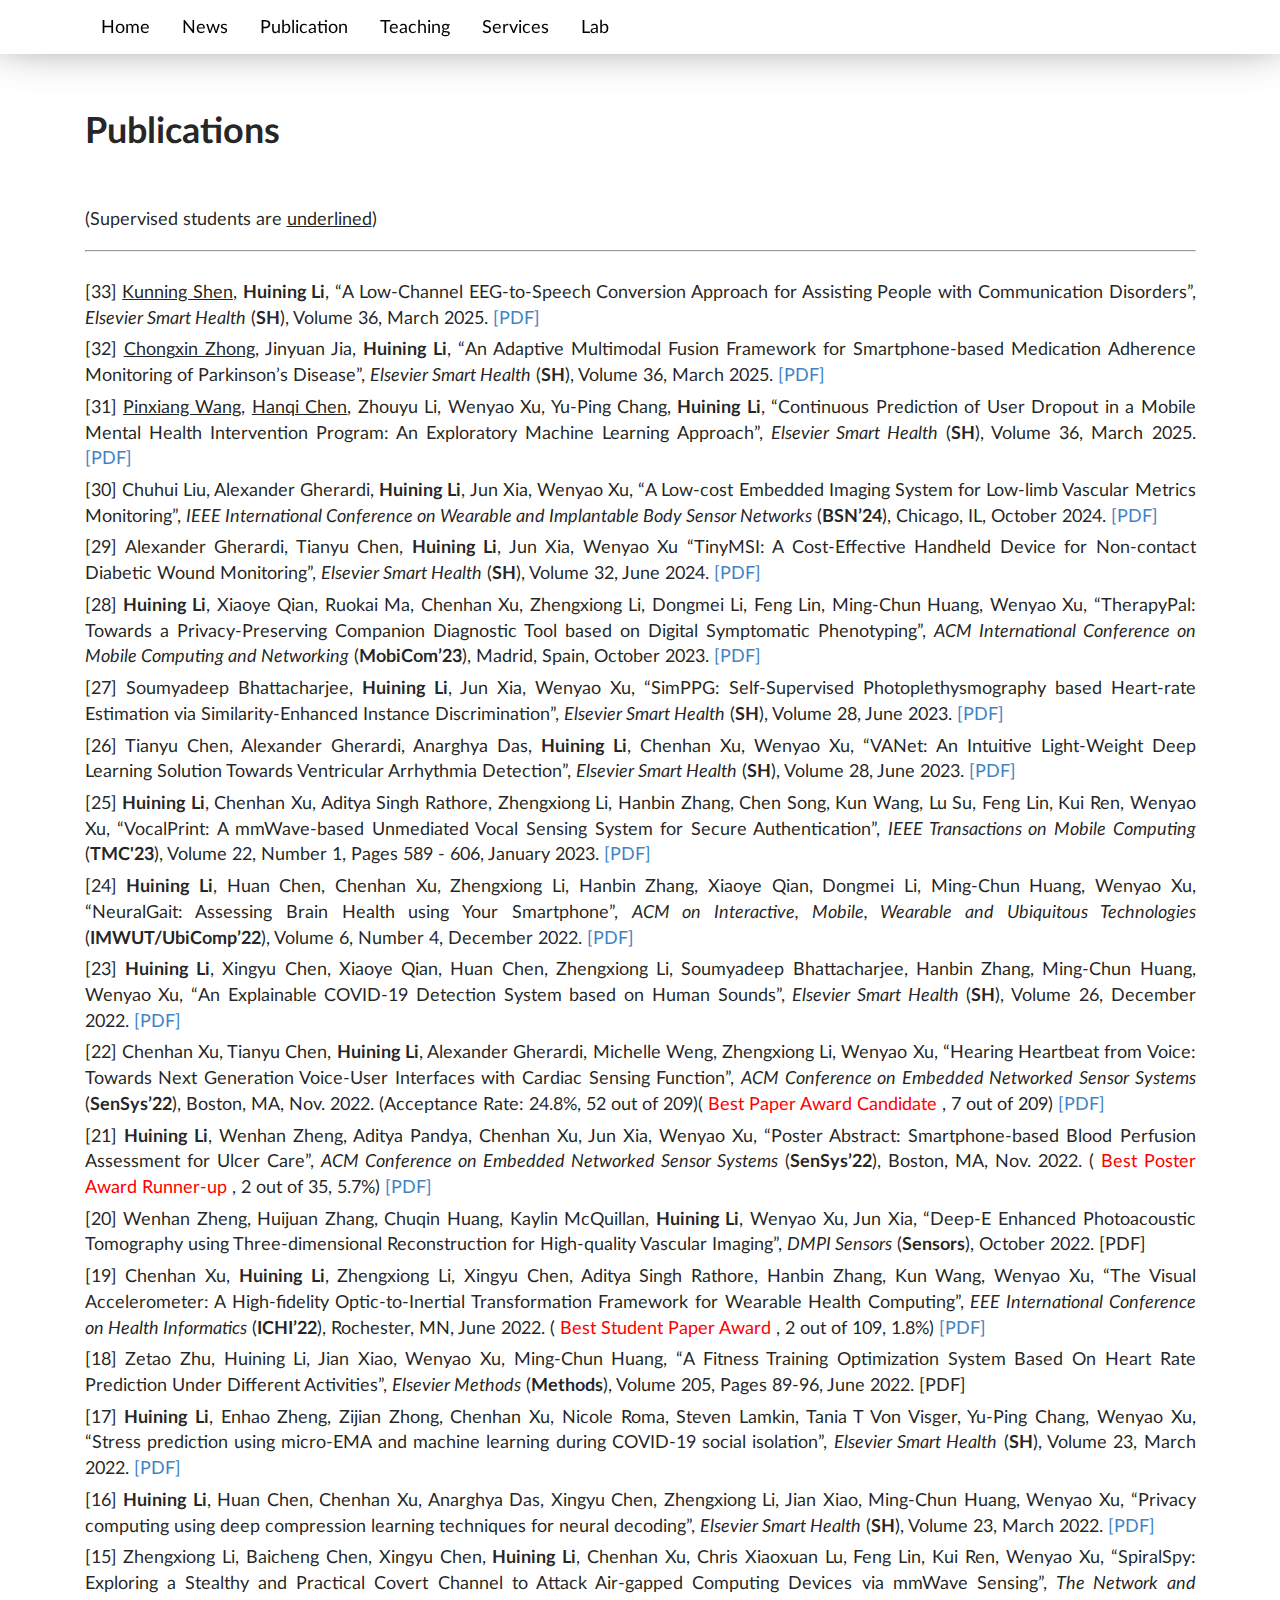
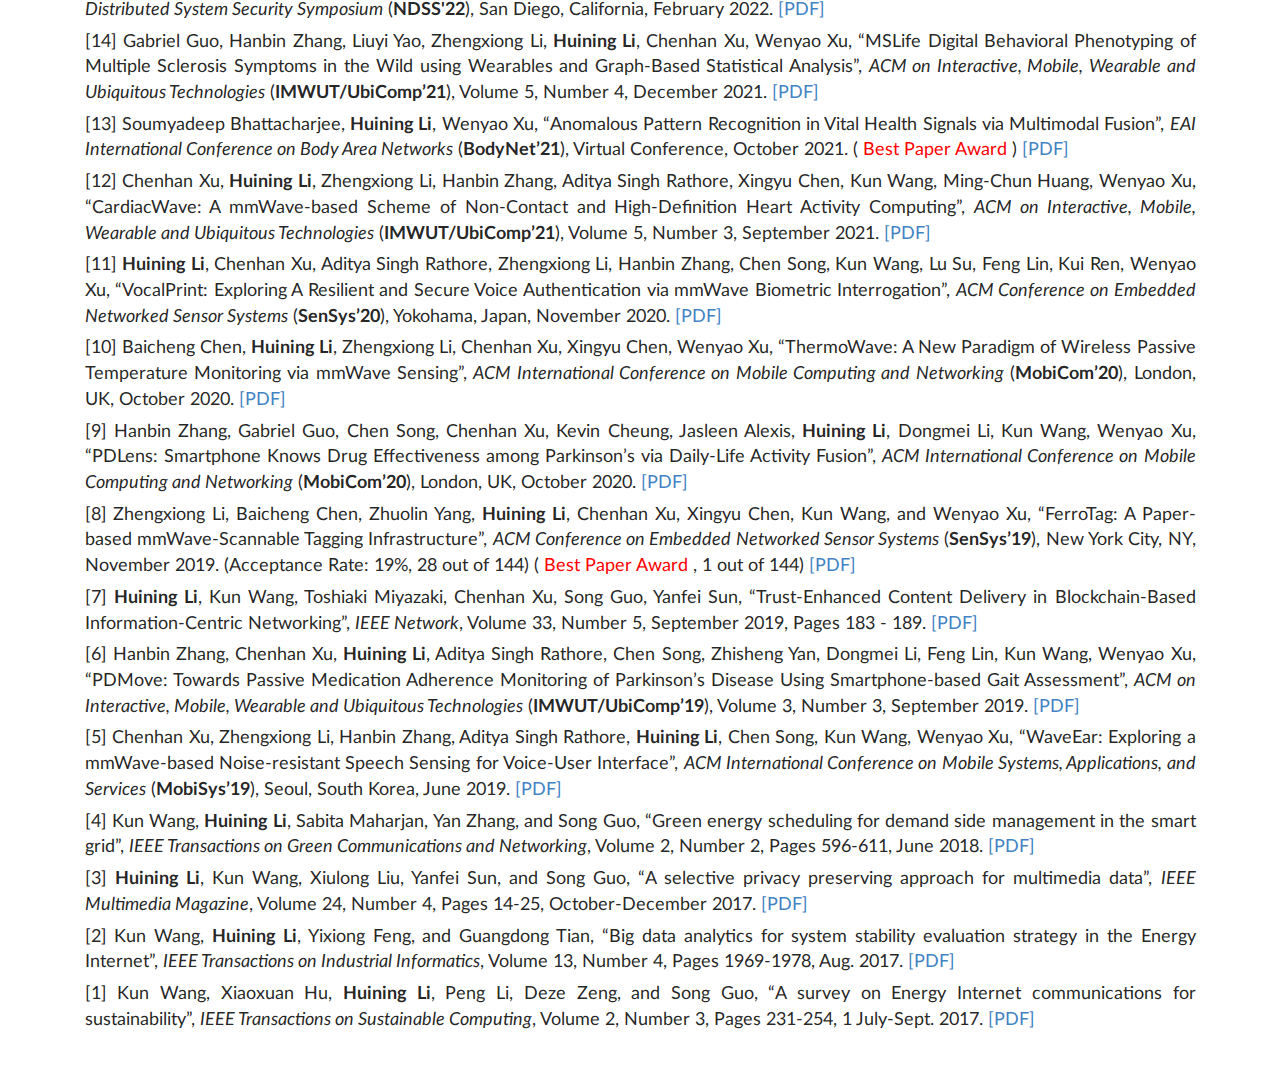
<file: publication/index.html>
<!DOCTYPE html>
<html>

<head>
  
<script async src="https://www.googletagmanager.com/gtag/js?id=G-JGD0J7LCV5"></script>
<script>
  window.dataLayer = window.dataLayer || [];
  function gtag(){dataLayer.push(arguments);}
  gtag('js', new Date());

  gtag('config', 'G-JGD0J7LCV5');
</script>

<meta charset="utf-8">
<meta name="viewport" content="width=device-width, initial-scale=1">


<link rel="stylesheet" href="https://huining-li.github.io/css/semantic.min.css">
<script
  src="https://code.jquery.com/jquery-3.1.1.min.js"
  integrity="sha256-hVVnYaiADRTO2PzUGmuLJr8BLUSjGIZsDYGmIJLv2b8="
  crossorigin="anonymous"></script>
<script src="https://huining-li.github.io/css/semantic.min.js"></script>



<style>
  .topnav {
  background-color: rgb(255, 255, 255);
  position: fixed;  
  top: 0;  
  width: 100%;  
  z-index: 10;
  overflow: hidden;
  box-shadow: 0px -20px 50px 1px rgba(0,0,0,0.75);
-webkit-box-shadow: 0px -20px 50px 1px rgba(0,0,0,0.75);
-moz-box-shadow: 0px -20px 50px 1px rgba(0,0,0,0.75);
}

 
.topnav a {
  float: left;
  display: block;
  color: #000000;
  text-align: center;
  padding: 14px 16px;
  text-decoration: none;
   
}

 
.topnav a:hover {
  background-color: rgb(0, 0, 0);
  color: rgb(255, 255, 255);
}

 
.topnav a.active {
  background-color: #1f3bda;
  color: white;
}

 
.topnav .icon {
  display: none;
}
 
@media screen and (max-width: 600px) {
  .topnav a:not(:first-child) {display: none;}
  .topnav a.icon {
    float: right;
    display: block;
  }
  .topnav .icon {
    float: right;
    display: block;
  }
}

 
@media screen and (max-width: 600px) {
  .topnav.responsive {position: relative;}
  .topnav.responsive a.icon {
    position: absolute;
    right: 0;
    top: 0;
  }
  .topnav.responsive a {
    float: none;
    display: block;
    text-align: left;
  }
}

.Event {
    color: green;
    font-weight: bold;
  }
  .Award{
    color: red;
    font-weight: bold;
  }
  .Activity {
    color: blue;
    font-weight: bold;
  }
  .Service {
    color: indigo;
    font-weight: bold;
  }
</style>
  <style>
    body {
       
    }
  </style>
  
<style>
  .list-item p {
    display: inline;
  }
  .ui .list {
    text-align: justify;
  }
</style>

  <title>
    Huining Li
    </title>
</head>

<body>
  <div class="topnav" id="myTopnav">
  <div class="ui centered container">
  <a href="/">Home</a>
  
  <a class="item" href="/news/">News</a>
  
  <a class="item" href="/publication/">Publication</a>
  
  <a class="item" href="/teaching/">Teaching</a>
  
  <a class="item" href="/services/">Services</a>
  
  <a class="item" href="/lab/">Lab</a>
  
  <a href="javascript:void(0);" class="icon" onclick="myFunction()">
    <i class="bars icon"></i>
  </a>
</div>
</div>

<div style="height: 70px">

</div>

<script>
function myFunction() {
  window.scrollTo(0,0)
  var x = document.getElementById("myTopnav");
  if (x.className === "topnav") {
    x.className += " responsive";
  } else {
    x.className = "topnav";
  }
}
</script>
  
  
<div class="ui centered container">
  <h1 style="padding-top: 1em;padding-bottom: 1em;">Publications</h1>
  <p>(Supervised students are <ins>underlined</ins>)</p>
  <hr>
    <div class="ui center aligned stackable grid container" style="padding-top: 1em;padding-bottom: 1em;">
        <div class="row">
            <div class="ui list" style="padding-left: 0; padding-right: 0;">
              
              
                  <div class="item list-item">
                      [33] <p><ins>Kunning Shen</ins>,  <strong>Huining Li</strong>, &ldquo;A Low-Channel EEG-to-Speech Conversion Approach for
Assisting People with Communication Disorders&rdquo;, <em>Elsevier Smart Health</em> (<strong>SH</strong>), Volume 36, March 2025. <a href="https://huining-li.github.io/papers/EEG.pdf">[PDF]</a></p>
                  </div>
              
                  <div class="item list-item">
                      [32] <p><ins>Chongxin Zhong</ins>, Jinyuan Jia, <strong>Huining Li</strong>, &ldquo;An Adaptive Multimodal Fusion Framework for Smartphone-based Medication Adherence Monitoring of Parkinson’s Disease&rdquo;, <em>Elsevier Smart Health</em> (<strong>SH</strong>), Volume 36, March 2025. <a href="https://huining-li.github.io/papers/pd_fusion.pdf">[PDF]</a></p>
                  </div>
              
                  <div class="item list-item">
                      [31] <p><ins>Pinxiang Wang</ins>, <ins>Hanqi Chen</ins>, Zhouyu Li, Wenyao Xu, Yu-Ping Chang, <strong>Huining Li</strong>, &ldquo;Continuous Prediction of User Dropout in a Mobile
Mental Health Intervention Program: An Exploratory Machine Learning Approach&rdquo;, <em>Elsevier Smart Health</em> (<strong>SH</strong>), Volume 36, March 2025. <a href="https://huining-li.github.io/papers/EEG.pdf">[PDF]</a></p>
                  </div>
              
                  <div class="item list-item">
                      [30] <p>Chuhui Liu, Alexander Gherardi, <strong>Huining Li</strong>, Jun Xia, Wenyao Xu,  &ldquo;A Low-cost Embedded Imaging System for Low-limb Vascular Metrics Monitoring&rdquo;, <em>IEEE International Conference on Wearable and Implantable Body Sensor Networks</em> (<strong>BSN’24</strong>), Chicago, IL, October 2024. <a href="https://huining-li.github.io/papers/vascular.pdf">[PDF]</a></p>
                  </div>
              
                  <div class="item list-item">
                      [29] <p>Alexander Gherardi, Tianyu Chen, <strong>Huining Li</strong>, Jun Xia, Wenyao Xu  &ldquo;TinyMSI: A Cost-Effective Handheld Device for Non-contact Diabetic Wound Monitoring&rdquo;, <em>Elsevier Smart Health</em> (<strong>SH</strong>), Volume 32, June 2024. <a href="https://huining-li.github.io/papers/tinymsi.pdf">[PDF]</a></p>
                  </div>
              
                  <div class="item list-item">
                      [28] <p><strong>Huining Li</strong>, Xiaoye Qian, Ruokai Ma, Chenhan Xu, Zhengxiong Li, Dongmei Li, Feng Lin, Ming-Chun Huang, Wenyao Xu, &ldquo;TherapyPal: Towards a Privacy-Preserving Companion Diagnostic Tool based on Digital Symptomatic Phenotyping&rdquo;, <em>ACM International Conference on Mobile Computing and Networking</em> (<strong>MobiCom’23</strong>), Madrid, Spain, October 2023. <a href="https://huining-li.github.io/papers/therapypal.pdf">[PDF]</a></p>
                  </div>
              
                  <div class="item list-item">
                      [27] <p>Soumyadeep Bhattacharjee, <strong>Huining Li</strong>, Jun Xia, Wenyao Xu,  &ldquo;SimPPG: Self-Supervised Photoplethysmography based Heart-rate Estimation via Similarity-Enhanced Instance Discrimination&rdquo;, <em>Elsevier Smart Health</em> (<strong>SH</strong>), Volume 28, June 2023. <a href="https://huining-li.github.io/papers/simppg.pdf">[PDF]</a></p>
                  </div>
              
                  <div class="item list-item">
                      [26] <p>Tianyu Chen, Alexander Gherardi, Anarghya Das, <strong>Huining Li</strong>, Chenhan Xu, Wenyao Xu,  &ldquo;VANet: An Intuitive Light-Weight Deep Learning Solution Towards Ventricular Arrhythmia Detection&rdquo;, <em>Elsevier Smart Health</em> (<strong>SH</strong>), Volume 28, June 2023. <a href="https://huining-li.github.io/papers/vanet.pdf">[PDF]</a></p>
                  </div>
              
                  <div class="item list-item">
                      [25] <p><strong>Huining Li</strong>, Chenhan Xu, Aditya Singh Rathore, Zhengxiong Li, Hanbin Zhang, Chen Song, Kun Wang, Lu Su, Feng Lin, Kui Ren, Wenyao Xu,  &ldquo;VocalPrint: A mmWave-based Unmediated Vocal Sensing System for Secure Authentication&rdquo;, <em>IEEE Transactions on Mobile Computing</em> (<strong>TMC'23</strong>), Volume 22, Number 1, Pages 589 - 606, January 2023. <a href="https://huining-li.github.io/papers/tmc_vocalprint.pdf">[PDF]</a></p>
                  </div>
              
                  <div class="item list-item">
                      [24] <p><strong>Huining Li</strong>, Huan Chen, Chenhan Xu, Zhengxiong Li, Hanbin Zhang, Xiaoye Qian, Dongmei Li, Ming-Chun Huang, Wenyao Xu, &ldquo;NeuralGait: Assessing Brain Health using Your Smartphone&rdquo;, <em>ACM on Interactive, Mobile, Wearable and Ubiquitous Technologies</em> (<strong>IMWUT/UbiComp’22</strong>), Volume 6, Number 4, December 2022. <a href="https://huining-li.github.io/papers/neuralgait.pdf">[PDF]</a></p>
                  </div>
              
                  <div class="item list-item">
                      [23] <p><strong>Huining Li</strong>, Xingyu Chen, Xiaoye Qian, Huan Chen, Zhengxiong Li, Soumyadeep Bhattacharjee, Hanbin Zhang, Ming-Chun Huang, Wenyao Xu,  &ldquo;An Explainable COVID-19 Detection System
based on Human Sounds&rdquo;, <em>Elsevier Smart Health</em> (<strong>SH</strong>), Volume 26, December 2022. <a href="https://huining-li.github.io/papers/covid.pdf">[PDF]</a></p>
                  </div>
              
                  <div class="item list-item">
                      [22] <p>Chenhan Xu, Tianyu Chen, <strong>Huining Li</strong>, Alexander Gherardi, Michelle Weng, Zhengxiong Li, Wenyao Xu, &ldquo;Hearing Heartbeat from Voice: Towards Next Generation Voice-User Interfaces with Cardiac Sensing Function&rdquo;, <em>ACM Conference on Embedded Networked Sensor Systems</em> (<strong>SenSys’22</strong>), Boston, MA, Nov. 2022. (Acceptance Rate: 24.8%, 52 out of 209)(


<span style="
    color: red;
    ">
    Best Paper Award Candidate
</span>, 7 out of 209) <a href="https://huining-li.github.io/papers/vocalhr.pdf">[PDF]</a></p>
                  </div>
              
                  <div class="item list-item">
                      [21] <p><strong>Huining Li</strong>, Wenhan Zheng, Aditya Pandya, Chenhan Xu, Jun Xia, Wenyao Xu, &ldquo;Poster Abstract: Smartphone-based Blood Perfusion Assessment for Ulcer Care&rdquo;, <em>ACM Conference on Embedded Networked Sensor Systems</em> (<strong>SenSys’22</strong>), Boston, MA, Nov. 2022. (


<span style="
    color: red;
    ">
    Best Poster Award Runner-up
</span>, 2 out of 35, 5.7%) <a href="https://huining-li.github.io/papers/perfusion.pdf">[PDF]</a></p>
                  </div>
              
                  <div class="item list-item">
                      [20] <p>Wenhan Zheng, Huijuan Zhang, Chuqin Huang, Kaylin McQuillan, <strong>Huining Li</strong>, Wenyao Xu, Jun Xia, &ldquo;Deep-E Enhanced Photoacoustic Tomography using Three-dimensional Reconstruction
for High-quality Vascular Imaging&rdquo;, <em>DMPI Sensors</em> (<strong>Sensors</strong>), October 2022. [PDF]</p>
                  </div>
              
                  <div class="item list-item">
                      [19] <p>Chenhan Xu, <strong>Huining Li</strong>, Zhengxiong Li, Xingyu Chen, Aditya Singh Rathore, Hanbin Zhang, Kun Wang, Wenyao Xu, &ldquo;The Visual Accelerometer: A High-fidelity Optic-to-Inertial Transformation Framework for Wearable Health Computing&rdquo;, <em>EEE International Conference on Health Informatics</em> (<strong>ICHI’22</strong>), Rochester, MN, June 2022. (


<span style="
    color: red;
    ">
    Best Student Paper Award
</span>, 2 out of 109, 1.8%) <a href="https://huining-li.github.io/papers/visualacc.pdf">[PDF]</a></p>
                  </div>
              
                  <div class="item list-item">
                      [18] <p>Zetao Zhu, Huining Li, Jian Xiao, Wenyao Xu, Ming-Chun Huang, &ldquo;A Fitness Training Optimization System Based On Heart Rate Prediction Under Different Activities&rdquo;, <em>Elsevier Methods</em> (<strong>Methods</strong>), Volume 205, Pages 89-96, June 2022. [PDF]</p>
                  </div>
              
                  <div class="item list-item">
                      [17] <p><strong>Huining Li</strong>, Enhao Zheng, Zijian Zhong, Chenhan Xu, Nicole Roma, Steven Lamkin, Tania T Von Visger, Yu-Ping Chang, Wenyao Xu,  &ldquo;Stress prediction using micro-EMA and machine
learning during COVID-19 social isolation&rdquo;, <em>Elsevier Smart Health</em> (<strong>SH</strong>), Volume 23, March 2022. <a href="https://huining-li.github.io/papers/stress.pdf">[PDF]</a></p>
                  </div>
              
                  <div class="item list-item">
                      [16] <p><strong>Huining Li</strong>, Huan Chen, Chenhan Xu, Anarghya Das, Xingyu Chen, Zhengxiong Li, Jian Xiao, Ming-Chun Huang, Wenyao Xu, &ldquo;Privacy computing using deep compression learning techniques for neural decoding&rdquo;, <em>Elsevier Smart Health</em> (<strong>SH</strong>), Volume 23, March 2022. <a href="https://huining-li.github.io/papers/neural_decoding.pdf">[PDF]</a></p>
                  </div>
              
                  <div class="item list-item">
                      [15] <p>Zhengxiong Li, Baicheng Chen, Xingyu Chen, <strong>Huining Li</strong>, Chenhan Xu, Chris Xiaoxuan Lu, Feng Lin, Kui Ren, Wenyao Xu, &ldquo;SpiralSpy: Exploring a Stealthy and Practical Covert Channel
to Attack Air-gapped Computing Devices via mmWave Sensing&rdquo;, <em>The Network and Distributed System Security Symposium</em> (<strong>NDSS'22</strong>), San Diego, California, February 2022. <a href="https://huining-li.github.io/papers/spiralspy.pdf">[PDF]</a></p>
                  </div>
              
                  <div class="item list-item">
                      [14] <p>Gabriel Guo, Hanbin Zhang, Liuyi Yao, Zhengxiong Li, <strong>Huining Li</strong>, Chenhan Xu, Wenyao Xu, &ldquo;MSLife Digital Behavioral Phenotyping of Multiple Sclerosis Symptoms in the Wild using Wearables and Graph-Based Statistical Analysis&rdquo;, <em>ACM on Interactive, Mobile, Wearable and Ubiquitous Technologies</em> (<strong>IMWUT/UbiComp’21</strong>), Volume 5, Number 4, December 2021. <a href="https://huining-li.github.io/papers/mslife.pdf">[PDF]</a></p>
                  </div>
              
                  <div class="item list-item">
                      [13] <p>Soumyadeep Bhattacharjee, <strong>Huining Li</strong>, Wenyao Xu, &ldquo;Anomalous Pattern Recognition in Vital Health Signals via Multimodal Fusion&rdquo;, <em>EAI International Conference on Body Area Networks</em> (<strong>BodyNet’21</strong>), Virtual Conference, October 2021. (


<span style="
    color: red;
    ">
    Best Paper Award
</span>) <a href="https://huining-li.github.io/papers/bodynet.pdf">[PDF]</a></p>
                  </div>
              
                  <div class="item list-item">
                      [12] <p>Chenhan Xu, <strong>Huining Li</strong>, Zhengxiong Li, Hanbin Zhang, Aditya Singh Rathore, Xingyu Chen, Kun Wang, Ming-Chun Huang, Wenyao Xu, &ldquo;CardiacWave: A mmWave-based Scheme of Non-Contact and High-Definition Heart Activity Computing&rdquo;, <em>ACM on Interactive, Mobile, Wearable and Ubiquitous Technologies</em> (<strong>IMWUT/UbiComp’21</strong>), Volume 5, Number 3, September 2021. <a href="https://huining-li.github.io/papers/cardiacwave.pdf">[PDF]</a></p>
                  </div>
              
                  <div class="item list-item">
                      [11] <p><strong>Huining Li</strong>, Chenhan Xu, Aditya Singh Rathore, Zhengxiong Li, Hanbin Zhang, Chen Song, Kun Wang, Lu Su, Feng Lin, Kui Ren, Wenyao Xu, &ldquo;VocalPrint: Exploring A Resilient and Secure Voice Authentication via mmWave Biometric Interrogation&rdquo;, <em>ACM Conference on Embedded Networked Sensor Systems</em> (<strong>SenSys’20</strong>), Yokohama, Japan, November 2020. <a href="https://huining-li.github.io/papers/vocalprint.pdf">[PDF]</a></p>
                  </div>
              
                  <div class="item list-item">
                      [10] <p>Baicheng Chen, <strong>Huining Li</strong>, Zhengxiong Li, Chenhan Xu, Xingyu Chen, Wenyao Xu, &ldquo;ThermoWave: A New Paradigm of Wireless Passive Temperature Monitoring via mmWave Sensing&rdquo;, <em>ACM International Conference on Mobile Computing and Networking</em> (<strong>MobiCom’20</strong>), London, UK, October 2020. <a href="https://huining-li.github.io/papers/thermowave.pdf">[PDF]</a></p>
                  </div>
              
                  <div class="item list-item">
                      [9] <p>Hanbin Zhang, Gabriel Guo, Chen Song, Chenhan Xu, Kevin Cheung, Jasleen Alexis, <strong>Huining Li</strong>, Dongmei Li, Kun Wang, Wenyao Xu, &ldquo;PDLens: Smartphone Knows Drug Effectiveness among
Parkinson’s via Daily-Life Activity Fusion&rdquo;, <em>ACM International Conference on Mobile Computing and Networking</em> (<strong>MobiCom’20</strong>), London, UK, October 2020. <a href="https://huining-li.github.io/papers/pdlens.pdf">[PDF]</a></p>
                  </div>
              
                  <div class="item list-item">
                      [8] <p>Zhengxiong Li, Baicheng Chen, Zhuolin Yang, <strong>Huining Li</strong>, Chenhan Xu, Xingyu Chen, Kun Wang, and Wenyao Xu, &ldquo;FerroTag: A Paper-based mmWave-Scannable Tagging Infrastructure&rdquo;, <em>ACM Conference on Embedded Networked Sensor Systems</em> (<strong>SenSys’19</strong>), New York City, NY, November 2019. (Acceptance Rate: 19%, 28 out of 144) (


<span style="
    color: red;
    ">
    Best Paper Award
</span>, 1 out of 144) <a href="https://huining-li.github.io/papers/ferrotag.pdf">[PDF]</a></p>
                  </div>
              
                  <div class="item list-item">
                      [7] <p><strong>Huining Li</strong>, Kun Wang, Toshiaki Miyazaki, Chenhan Xu, Song Guo, Yanfei Sun,  &ldquo;Trust-Enhanced Content Delivery in Blockchain-Based Information-Centric Networking&rdquo;, <em>IEEE Network</em>, Volume 33, Number 5, September 2019, Pages 183 - 189. <a href="https://huining-li.github.io/papers/Trust-Enhanced.pdf">[PDF]</a></p>
                  </div>
              
                  <div class="item list-item">
                      [6] <p>Hanbin Zhang, Chenhan Xu, <strong>Huining Li</strong>, Aditya Singh Rathore, Chen Song, Zhisheng Yan, Dongmei Li, Feng Lin, Kun Wang, Wenyao Xu, &ldquo;PDMove: Towards Passive Medication Adherence Monitoring of Parkinson’s Disease Using Smartphone-based Gait Assessment&rdquo;, <em>ACM on Interactive, Mobile, Wearable and Ubiquitous Technologies</em> (<strong>IMWUT/UbiComp’19</strong>), Volume 3, Number 3, September 2019. <a href="https://huining-li.github.io/papers/pdmove.pdf">[PDF]</a></p>
                  </div>
              
                  <div class="item list-item">
                      [5] <p>Chenhan Xu, Zhengxiong Li, Hanbin Zhang, Aditya Singh Rathore, <strong>Huining Li</strong>, Chen Song, Kun Wang, Wenyao Xu, &ldquo;WaveEar: Exploring a mmWave-based Noise-resistant Speech Sensing for Voice-User Interface&rdquo;, <em>ACM International Conference on Mobile Systems, Applications, and Services</em> (<strong>MobiSys’19</strong>), Seoul, South Korea, June 2019. <a href="https://huining-li.github.io/papers/waveear2019.pdf">[PDF]</a></p>
                  </div>
              
                  <div class="item list-item">
                      [4] <p>Kun Wang, <strong>Huining Li</strong>, Sabita Maharjan, Yan Zhang, and Song Guo,  &ldquo;Green energy scheduling for demand side management in the smart grid&rdquo;, <em>IEEE Transactions on Green Communications and Networking</em>, Volume 2, Number 2, Pages 596-611, June 2018. <a href="https://huining-li.github.io/papers/Green_Energy.pdf">[PDF]</a></p>
                  </div>
              
                  <div class="item list-item">
                      [3] <p><strong>Huining Li</strong>, Kun Wang, Xiulong Liu, Yanfei Sun, and Song Guo,  &ldquo;A selective privacy preserving approach for multimedia data&rdquo;, <em>IEEE Multimedia Magazine</em>, Volume 24, Number 4, Pages 14-25, October-December 2017. <a href="https://huining-li.github.io/papers/A_Selective.pdf">[PDF]</a></p>
                  </div>
              
                  <div class="item list-item">
                      [2] <p>Kun Wang, <strong>Huining Li</strong>, Yixiong Feng, and Guangdong Tian, &ldquo;Big data analytics for system stability evaluation strategy in the Energy Internet&rdquo;, <em>IEEE Transactions on Industrial Informatics</em>, Volume 13, Number 4, Pages 1969-1978, Aug. 2017. <a href="https://huining-li.github.io/papers/Big_Data.pdf">[PDF]</a></p>
                  </div>
              
                  <div class="item list-item">
                      [1] <p>Kun Wang, Xiaoxuan Hu, <strong>Huining Li</strong>, Peng Li, Deze Zeng, and Song Guo, &ldquo;A survey on Energy Internet communications for sustainability&rdquo;, <em>IEEE Transactions on Sustainable Computing</em>, Volume 2, Number 3, Pages 231-254, 1 July-Sept. 2017. <a href="https://huining-li.github.io/papers/A_Survey.pdf">[PDF]</a></p>
                  </div>
              
            </div>
        </div>
    </div>
</div>

  
  
  
    

  
  <script src="https://cdn.jsdelivr.net/npm/bootstrap@5.0.0-beta1/dist/js/bootstrap.bundle.min.js"
    integrity="sha384-ygbV9kiqUc6oa4msXn9868pTtWMgiQaeYH7/t7LECLbyPA2x65Kgf80OJFdroafW"
    crossorigin="anonymous"></script>
</body>

</html>
</file>
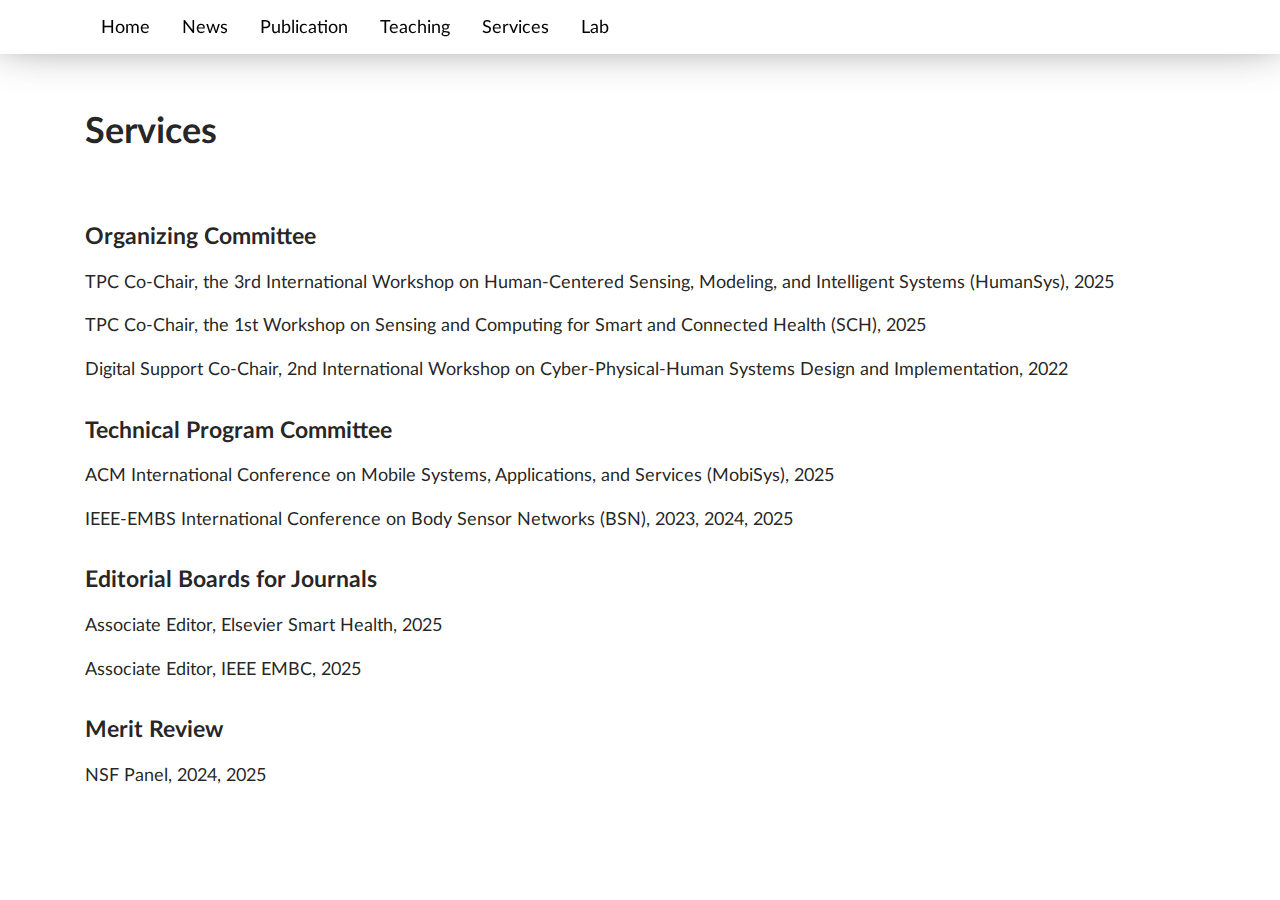
<file: services/index.html>
<!DOCTYPE html>
<html>

<head>
  
<script async src="https://www.googletagmanager.com/gtag/js?id=G-JGD0J7LCV5"></script>
<script>
  window.dataLayer = window.dataLayer || [];
  function gtag(){dataLayer.push(arguments);}
  gtag('js', new Date());

  gtag('config', 'G-JGD0J7LCV5');
</script>

<meta charset="utf-8">
<meta name="viewport" content="width=device-width, initial-scale=1">


<link rel="stylesheet" href="https://huining-li.github.io/css/semantic.min.css">
<script
  src="https://code.jquery.com/jquery-3.1.1.min.js"
  integrity="sha256-hVVnYaiADRTO2PzUGmuLJr8BLUSjGIZsDYGmIJLv2b8="
  crossorigin="anonymous"></script>
<script src="https://huining-li.github.io/css/semantic.min.js"></script>



<style>
  .topnav {
  background-color: rgb(255, 255, 255);
  position: fixed;  
  top: 0;  
  width: 100%;  
  z-index: 10;
  overflow: hidden;
  box-shadow: 0px -20px 50px 1px rgba(0,0,0,0.75);
-webkit-box-shadow: 0px -20px 50px 1px rgba(0,0,0,0.75);
-moz-box-shadow: 0px -20px 50px 1px rgba(0,0,0,0.75);
}

 
.topnav a {
  float: left;
  display: block;
  color: #000000;
  text-align: center;
  padding: 14px 16px;
  text-decoration: none;
   
}

 
.topnav a:hover {
  background-color: rgb(0, 0, 0);
  color: rgb(255, 255, 255);
}

 
.topnav a.active {
  background-color: #1f3bda;
  color: white;
}

 
.topnav .icon {
  display: none;
}
 
@media screen and (max-width: 600px) {
  .topnav a:not(:first-child) {display: none;}
  .topnav a.icon {
    float: right;
    display: block;
  }
  .topnav .icon {
    float: right;
    display: block;
  }
}

 
@media screen and (max-width: 600px) {
  .topnav.responsive {position: relative;}
  .topnav.responsive a.icon {
    position: absolute;
    right: 0;
    top: 0;
  }
  .topnav.responsive a {
    float: none;
    display: block;
    text-align: left;
  }
}

.Event {
    color: green;
    font-weight: bold;
  }
  .Award{
    color: red;
    font-weight: bold;
  }
  .Activity {
    color: blue;
    font-weight: bold;
  }
  .Service {
    color: indigo;
    font-weight: bold;
  }
</style>
  <style>
    body {
       
    }
  </style>
  
<style>
  .list-item p {
    display: inline;
  }
  .ui .list {
    text-align: justify;
  }
</style>

  <title>
    Huining Li
    </title>
</head>

<body>
  <div class="topnav" id="myTopnav">
  <div class="ui centered container">
  <a href="/">Home</a>
  
  <a class="item" href="/news/">News</a>
  
  <a class="item" href="/publication/">Publication</a>
  
  <a class="item" href="/teaching/">Teaching</a>
  
  <a class="item" href="/services/">Services</a>
  
  <a class="item" href="/lab/">Lab</a>
  
  <a href="javascript:void(0);" class="icon" onclick="myFunction()">
    <i class="bars icon"></i>
  </a>
</div>
</div>

<div style="height: 70px">

</div>

<script>
function myFunction() {
  window.scrollTo(0,0)
  var x = document.getElementById("myTopnav");
  if (x.className === "topnav") {
    x.className += " responsive";
  } else {
    x.className = "topnav";
  }
}
</script>
  
  
<div class="ui centered container">
    <h1 style="padding-top: 1em;padding-bottom: 1em;">Services</h1>

    <h3 id="organizing-committee">Organizing Committee</h3>
<p>TPC Co-Chair, the 3rd International Workshop on Human-Centered Sensing, Modeling, and Intelligent Systems (HumanSys), 2025</p>
<p>TPC Co-Chair, the 1st Workshop on Sensing and Computing for Smart and Connected Health (SCH), 2025</p>
<p>Digital Support Co-Chair, 2nd International Workshop on Cyber-Physical-Human Systems Design and Implementation, 2022</p>
<h3 id="technical-program-committee">Technical Program Committee</h3>
<p>ACM International Conference on Mobile Systems, Applications, and Services (MobiSys), 2025</p>
<p>IEEE-EMBS International Conference on Body Sensor Networks (BSN), 2023, 2024, 2025</p>
<h3 id="editorial-boards-for-journals">Editorial Boards for Journals</h3>
<p>Associate Editor, Elsevier Smart Health, 2025</p>
<p>Associate Editor, IEEE EMBC, 2025</p>
<h3 id="merit-review">Merit Review</h3>
<p>NSF Panel, 2024, 2025</p>


  </div>

  
  
  
    

  
  <script src="https://cdn.jsdelivr.net/npm/bootstrap@5.0.0-beta1/dist/js/bootstrap.bundle.min.js"
    integrity="sha384-ygbV9kiqUc6oa4msXn9868pTtWMgiQaeYH7/t7LECLbyPA2x65Kgf80OJFdroafW"
    crossorigin="anonymous"></script>
</body>

</html>
</file>
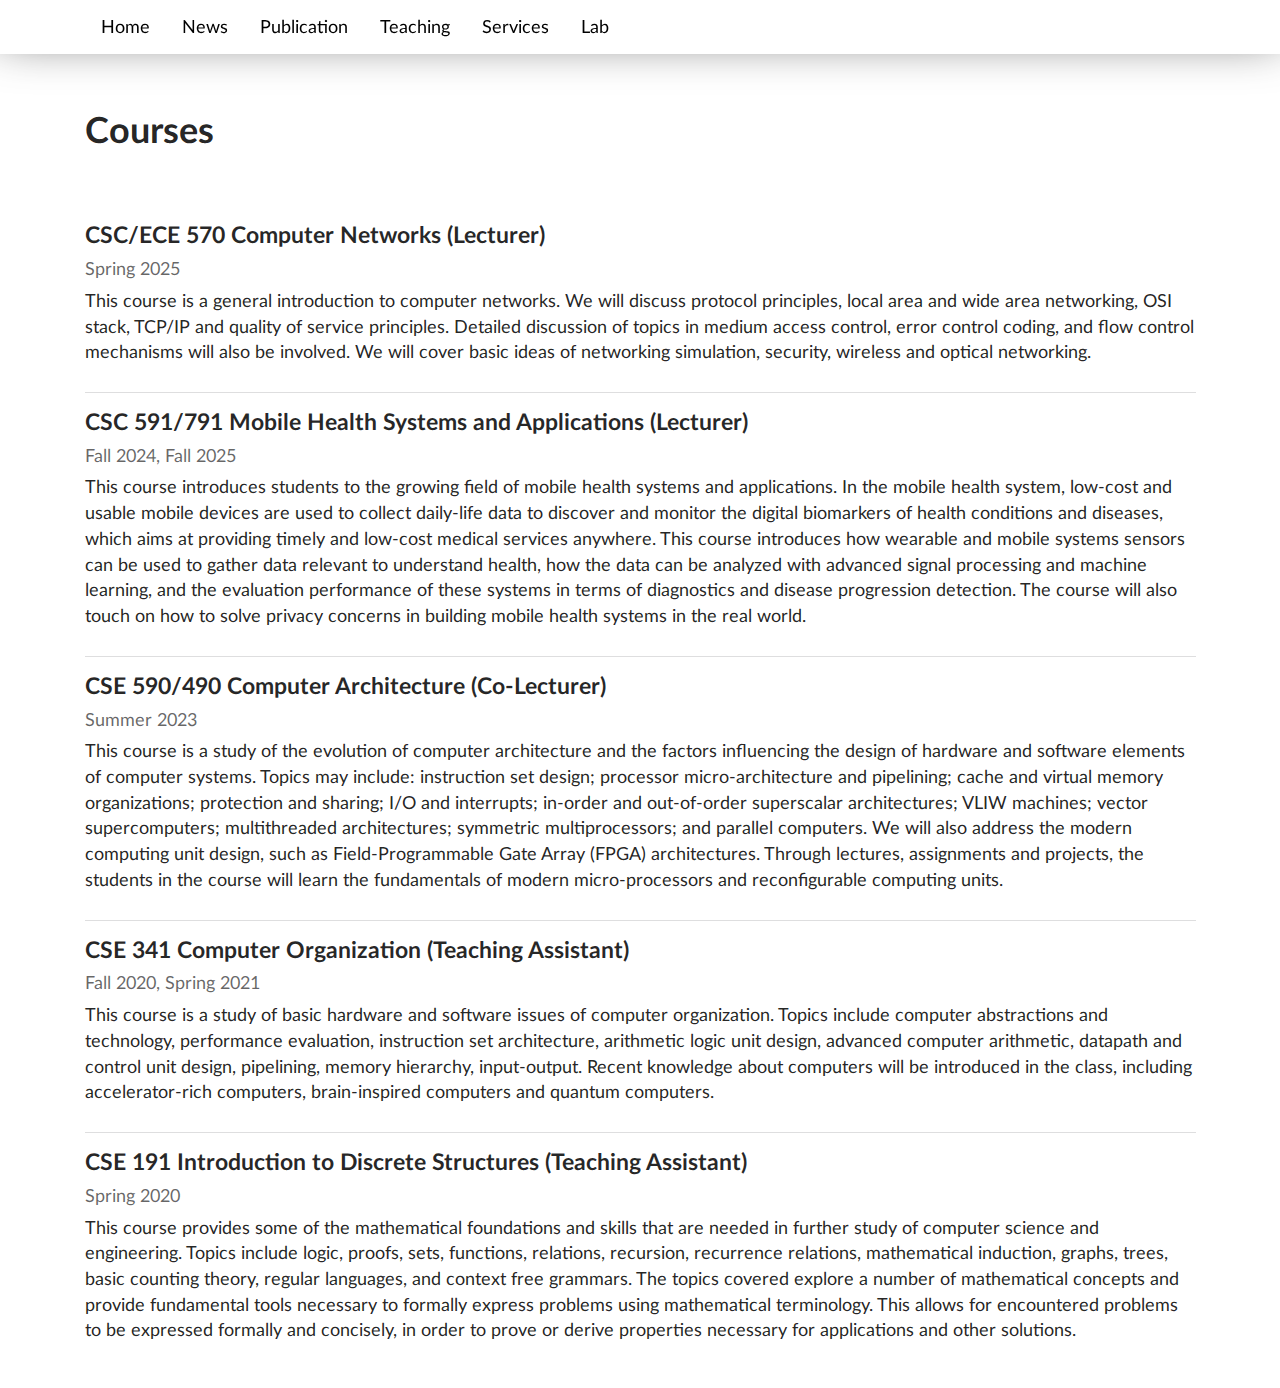
<file: teaching/index.html>
<!DOCTYPE html>
<html>

<head>
  
<script async src="https://www.googletagmanager.com/gtag/js?id=G-JGD0J7LCV5"></script>
<script>
  window.dataLayer = window.dataLayer || [];
  function gtag(){dataLayer.push(arguments);}
  gtag('js', new Date());

  gtag('config', 'G-JGD0J7LCV5');
</script>

<meta charset="utf-8">
<meta name="viewport" content="width=device-width, initial-scale=1">


<link rel="stylesheet" href="https://huining-li.github.io/css/semantic.min.css">
<script
  src="https://code.jquery.com/jquery-3.1.1.min.js"
  integrity="sha256-hVVnYaiADRTO2PzUGmuLJr8BLUSjGIZsDYGmIJLv2b8="
  crossorigin="anonymous"></script>
<script src="https://huining-li.github.io/css/semantic.min.js"></script>



<style>
  .topnav {
  background-color: rgb(255, 255, 255);
  position: fixed;  
  top: 0;  
  width: 100%;  
  z-index: 10;
  overflow: hidden;
  box-shadow: 0px -20px 50px 1px rgba(0,0,0,0.75);
-webkit-box-shadow: 0px -20px 50px 1px rgba(0,0,0,0.75);
-moz-box-shadow: 0px -20px 50px 1px rgba(0,0,0,0.75);
}

 
.topnav a {
  float: left;
  display: block;
  color: #000000;
  text-align: center;
  padding: 14px 16px;
  text-decoration: none;
   
}

 
.topnav a:hover {
  background-color: rgb(0, 0, 0);
  color: rgb(255, 255, 255);
}

 
.topnav a.active {
  background-color: #1f3bda;
  color: white;
}

 
.topnav .icon {
  display: none;
}
 
@media screen and (max-width: 600px) {
  .topnav a:not(:first-child) {display: none;}
  .topnav a.icon {
    float: right;
    display: block;
  }
  .topnav .icon {
    float: right;
    display: block;
  }
}

 
@media screen and (max-width: 600px) {
  .topnav.responsive {position: relative;}
  .topnav.responsive a.icon {
    position: absolute;
    right: 0;
    top: 0;
  }
  .topnav.responsive a {
    float: none;
    display: block;
    text-align: left;
  }
}

.Event {
    color: green;
    font-weight: bold;
  }
  .Award{
    color: red;
    font-weight: bold;
  }
  .Activity {
    color: blue;
    font-weight: bold;
  }
  .Service {
    color: indigo;
    font-weight: bold;
  }
</style>
  <style>
    body {
       
    }
  </style>
  
<style>
  .list-item p {
    display: inline;
  }
  .list-item {
    font-size: 14px;
  }
  .ui .list {
    text-align: justify;
  }  
</style>

  <title>
    Huining Li
    </title>
</head>

<body>
  <div class="topnav" id="myTopnav">
  <div class="ui centered container">
  <a href="/">Home</a>
  
  <a class="item" href="/news/">News</a>
  
  <a class="item" href="/publication/">Publication</a>
  
  <a class="item" href="/teaching/">Teaching</a>
  
  <a class="item" href="/services/">Services</a>
  
  <a class="item" href="/lab/">Lab</a>
  
  <a href="javascript:void(0);" class="icon" onclick="myFunction()">
    <i class="bars icon"></i>
  </a>
</div>
</div>

<div style="height: 70px">

</div>

<script>
function myFunction() {
  window.scrollTo(0,0)
  var x = document.getElementById("myTopnav");
  if (x.className === "topnav") {
    x.className += " responsive";
  } else {
    x.className = "topnav";
  }
}
</script>
  
  

<div class="ui centered container">
  <h1 style="padding-top: 1em;padding-bottom: 1em;">Courses</h1>
    <div class="ui aligned stackable grid container" style="padding-top: 1em;padding-bottom: 1em;">
        <div class="row">
          <div class="ui divided items">
            
            <div class="item">
              <div class="content">
                <div class="header">CSC/ECE 570 Computer Networks (Lecturer)</div>
                <div class="meta">
                  <span>Spring 2025</span>
                </div>
                <div class="description">
                  <p><p>This course is a general introduction to computer networks. We will discuss protocol principles, local area and wide area networking, OSI stack, TCP/IP and quality of service principles. Detailed discussion of topics in medium access control, error control coding, and flow control mechanisms will also be involved. We will cover basic ideas of networking simulation, security, wireless and optical networking.</p></p>
                </div>
                <div class="extra">
                  
                </div>
              </div>
            </div>
            
            <div class="item">
              <div class="content">
                <div class="header">CSC 591/791 Mobile Health Systems and Applications (Lecturer)</div>
                <div class="meta">
                  <span>Fall 2024, Fall 2025</span>
                </div>
                <div class="description">
                  <p><p>This course introduces students to the growing field of mobile health systems and applications. In the mobile health system, low-cost and usable mobile devices are used to collect daily-life data to discover and monitor the digital biomarkers of health conditions and diseases, which aims at providing timely and low-cost medical services anywhere. This course introduces how wearable and mobile systems sensors can be used to gather data relevant to understand health, how the data can be analyzed with advanced signal processing and machine learning, and the evaluation performance of these systems in terms of diagnostics and disease progression detection. The course will also touch on how to solve privacy concerns in building mobile health systems in the real world.</p></p>
                </div>
                <div class="extra">
                  
                </div>
              </div>
            </div>
            
            <div class="item">
              <div class="content">
                <div class="header">CSE 590/490 Computer Architecture (Co-Lecturer)</div>
                <div class="meta">
                  <span>Summer 2023</span>
                </div>
                <div class="description">
                  <p><p>This course is a study of the evolution of computer architecture and the factors influencing the design of hardware and software elements of computer systems. Topics may include: instruction set design; processor micro-architecture and pipelining; cache and virtual memory organizations; protection and sharing; I/O and interrupts; in-order and out-of-order superscalar architectures; VLIW machines; vector supercomputers; multithreaded architectures; symmetric multiprocessors; and parallel computers. We will also address the modern computing unit design, such as Field-Programmable Gate Array (FPGA) architectures. Through lectures, assignments and projects, the students in the course will learn the fundamentals of modern micro-processors and reconfigurable computing units.</p></p>
                </div>
                <div class="extra">
                  
                </div>
              </div>
            </div>
            
            <div class="item">
              <div class="content">
                <div class="header">CSE 341 Computer Organization (Teaching Assistant)</div>
                <div class="meta">
                  <span>Fall 2020, Spring 2021</span>
                </div>
                <div class="description">
                  <p><p>This course is a study of basic hardware and software issues of computer organization. Topics include computer abstractions and technology, performance evaluation, instruction set architecture, arithmetic logic unit design, advanced computer arithmetic, datapath and control unit design, pipelining, memory hierarchy, input-output. Recent knowledge about computers will be introduced in the class, including accelerator-rich computers, brain-inspired computers and quantum computers.</p></p>
                </div>
                <div class="extra">
                  
                </div>
              </div>
            </div>
            
            <div class="item">
              <div class="content">
                <div class="header">CSE 191 Introduction to Discrete Structures (Teaching Assistant)</div>
                <div class="meta">
                  <span>Spring 2020</span>
                </div>
                <div class="description">
                  <p><p>This course provides some of the mathematical foundations and skills that are needed in further study of computer science and engineering. Topics include logic, proofs, sets, functions, relations, recursion,
recurrence relations, mathematical induction, graphs, trees, basic counting theory, regular languages, and context free grammars. The topics covered explore a number of mathematical concepts and provide fundamental tools necessary to formally express problems using mathematical terminology. This allows for encountered problems to be expressed formally and concisely, in order to prove or derive properties necessary for applications and other solutions.</p></p>
                </div>
                <div class="extra">
                  
                </div>
              </div>
            </div>
            
          </div>
        </div>
    </div>
</div>

  
  
  
    

  
  <script src="https://cdn.jsdelivr.net/npm/bootstrap@5.0.0-beta1/dist/js/bootstrap.bundle.min.js"
    integrity="sha384-ygbV9kiqUc6oa4msXn9868pTtWMgiQaeYH7/t7LECLbyPA2x65Kgf80OJFdroafW"
    crossorigin="anonymous"></script>
</body>

</html>
</file>
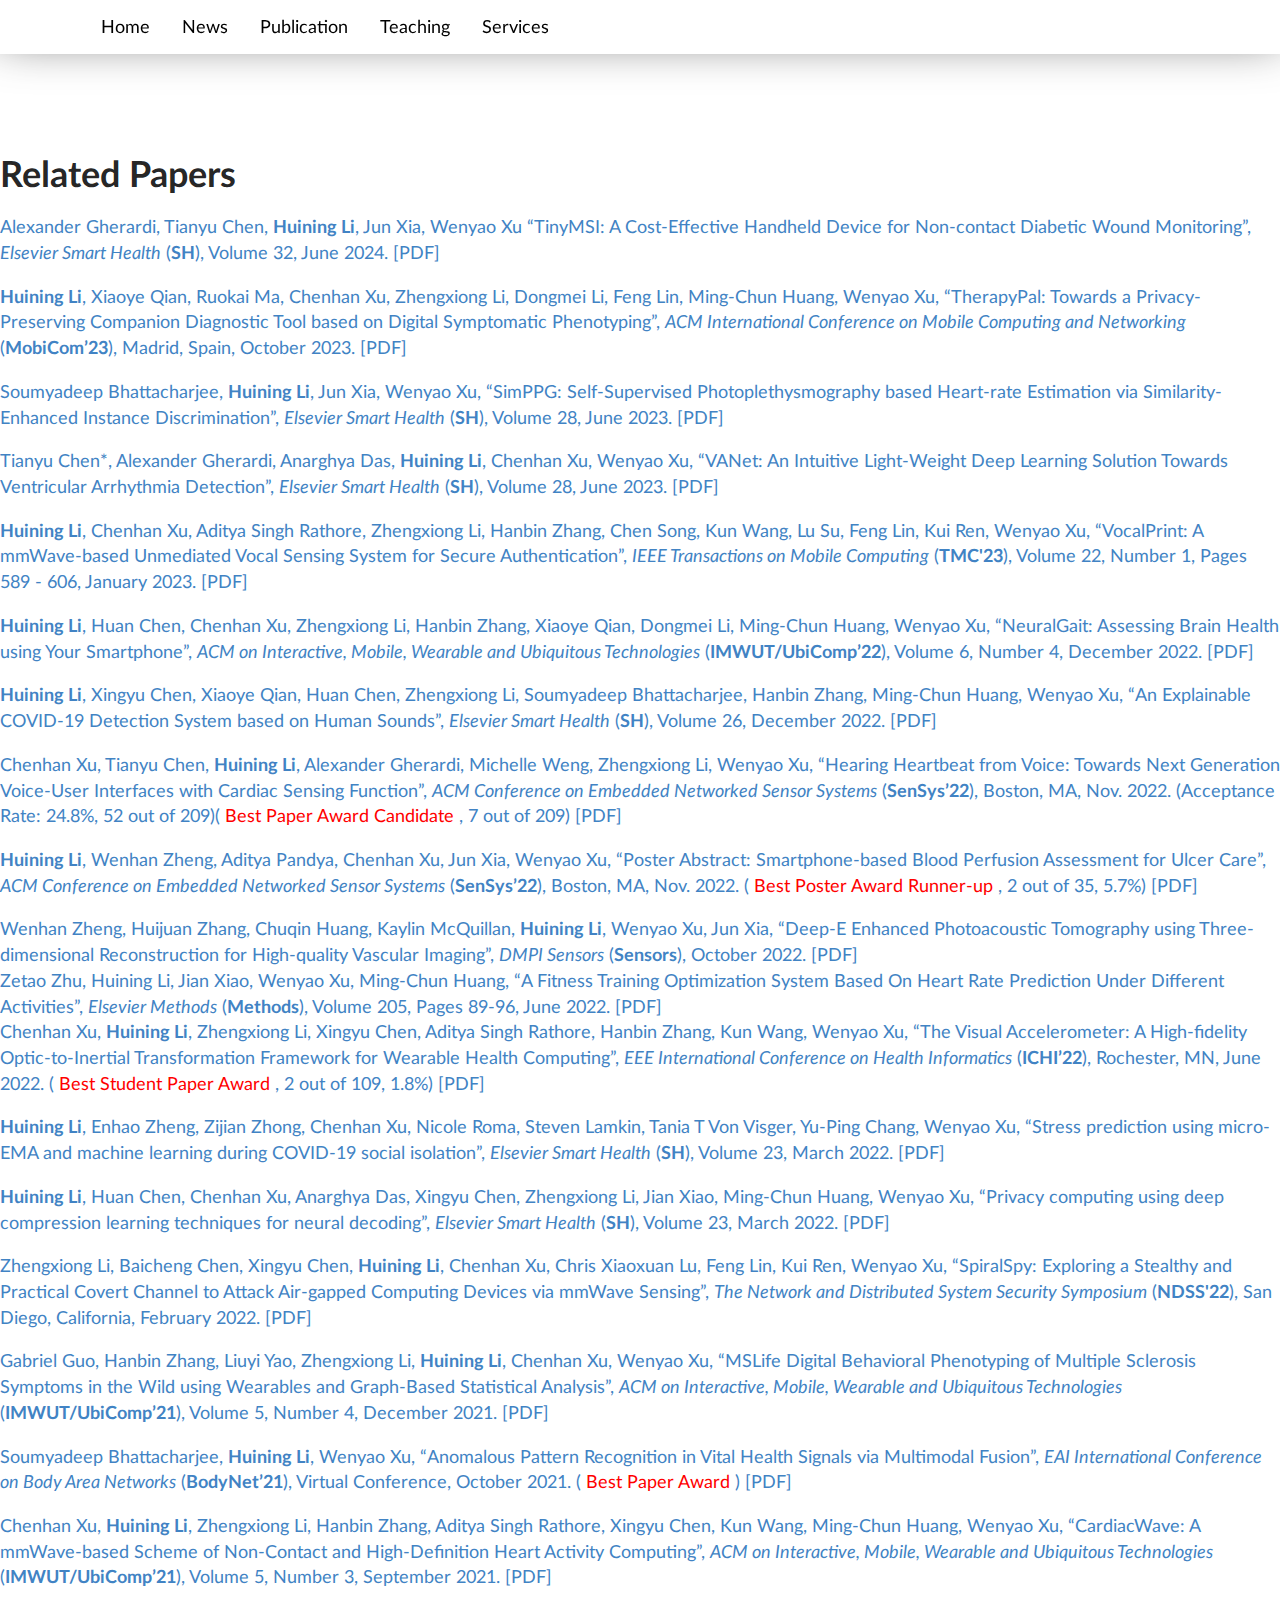
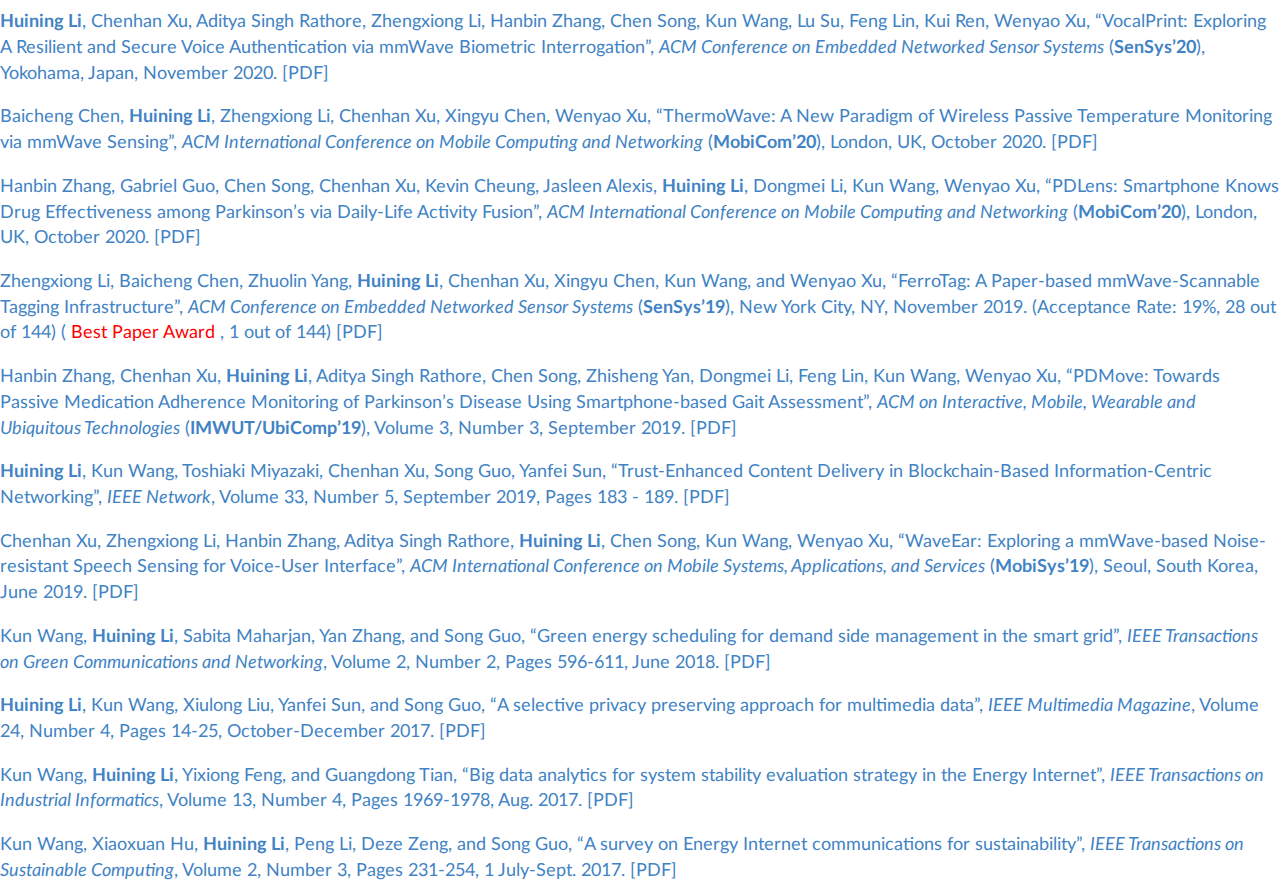
<file: publication/pd_fusion/index.html>
<!DOCTYPE html>
<html>

<head>
  
<script async src="https://www.googletagmanager.com/gtag/js?id=G-JGD0J7LCV5"></script>
<script>
  window.dataLayer = window.dataLayer || [];
  function gtag(){dataLayer.push(arguments);}
  gtag('js', new Date());

  gtag('config', 'G-JGD0J7LCV5');
</script>

<meta charset="utf-8">
<meta name="viewport" content="width=device-width, initial-scale=1">


<link rel="stylesheet" href="https://huining-li.github.io/css/semantic.min.css">
<script
  src="https://code.jquery.com/jquery-3.1.1.min.js"
  integrity="sha256-hVVnYaiADRTO2PzUGmuLJr8BLUSjGIZsDYGmIJLv2b8="
  crossorigin="anonymous"></script>
<script src="https://huining-li.github.io/css/semantic.min.js"></script>



<style>
  .topnav {
  background-color: rgb(255, 255, 255);
  position: fixed;  
  top: 0;  
  width: 100%;  
  z-index: 10;
  overflow: hidden;
  box-shadow: 0px -20px 50px 1px rgba(0,0,0,0.75);
-webkit-box-shadow: 0px -20px 50px 1px rgba(0,0,0,0.75);
-moz-box-shadow: 0px -20px 50px 1px rgba(0,0,0,0.75);
}

 
.topnav a {
  float: left;
  display: block;
  color: #000000;
  text-align: center;
  padding: 14px 16px;
  text-decoration: none;
   
}

 
.topnav a:hover {
  background-color: rgb(0, 0, 0);
  color: rgb(255, 255, 255);
}

 
.topnav a.active {
  background-color: #1f3bda;
  color: white;
}

 
.topnav .icon {
  display: none;
}
 
@media screen and (max-width: 600px) {
  .topnav a:not(:first-child) {display: none;}
  .topnav a.icon {
    float: right;
    display: block;
  }
  .topnav .icon {
    float: right;
    display: block;
  }
}

 
@media screen and (max-width: 600px) {
  .topnav.responsive {position: relative;}
  .topnav.responsive a.icon {
    position: absolute;
    right: 0;
    top: 0;
  }
  .topnav.responsive a {
    float: none;
    display: block;
    text-align: left;
  }
}

.Event {
    color: green;
    font-weight: bold;
  }
  .Award{
    color: red;
    font-weight: bold;
  }
  .Activity {
    color: blue;
    font-weight: bold;
  }
  .Service {
    color: indigo;
    font-weight: bold;
  }
</style>
  <style>
    body {
       
    }
  </style>
  
  <title>
    Huining Li
    </title>
</head>

<body>
  <div class="topnav" id="myTopnav">
  <div class="ui centered container">
  <a href="/">Home</a>
  
  <a class="item" href="/news/">News</a>
  
  <a class="item" href="/publication/">Publication</a>
  
  <a class="item" href="/teaching/">Teaching</a>
  
  <a class="item" href="/services/">Services</a>
  
  <a href="javascript:void(0);" class="icon" onclick="myFunction()">
    <i class="bars icon"></i>
  </a>
</div>
</div>

<div style="height: 70px">

</div>

<script>
function myFunction() {
  window.scrollTo(0,0)
  var x = document.getElementById("myTopnav");
  if (x.className === "topnav") {
    x.className += " responsive";
  } else {
    x.className = "topnav";
  }
}
</script>
  
  
<div class="container-xxl" style="margin-top: 80px;">

  
<h1>Related Papers</h1>

    
        <a href=""><p>Alexander Gherardi, Tianyu Chen, <strong>Huining Li</strong>, Jun Xia, Wenyao Xu  &ldquo;TinyMSI: A Cost-Effective Handheld Device for Non-contact Diabetic Wound Monitoring&rdquo;, <em>Elsevier Smart Health</em> (<strong>SH</strong>), Volume 32, June 2024. <a href="https://huining-li.github.io/papers/tinymsi.pdf">[PDF]</a></p></a>
    

    
        <a href=""><p><strong>Huining Li</strong>, Xiaoye Qian, Ruokai Ma, Chenhan Xu, Zhengxiong Li, Dongmei Li, Feng Lin, Ming-Chun Huang, Wenyao Xu, &ldquo;TherapyPal: Towards a Privacy-Preserving Companion Diagnostic Tool based on Digital Symptomatic Phenotyping&rdquo;, <em>ACM International Conference on Mobile Computing and Networking</em> (<strong>MobiCom’23</strong>), Madrid, Spain, October 2023. <a href="https://huining-li.github.io/papers/therapypal.pdf">[PDF]</a></p></a>
    

    
        <a href=""><p>Soumyadeep Bhattacharjee, <strong>Huining Li</strong>, Jun Xia, Wenyao Xu,  &ldquo;SimPPG: Self-Supervised Photoplethysmography based Heart-rate Estimation via Similarity-Enhanced Instance Discrimination&rdquo;, <em>Elsevier Smart Health</em> (<strong>SH</strong>), Volume 28, June 2023. <a href="https://huining-li.github.io/papers/simppg.pdf">[PDF]</a></p></a>
    

    
        <a href=""><p>Tianyu Chen*, Alexander Gherardi, Anarghya Das, <strong>Huining Li</strong>, Chenhan Xu, Wenyao Xu,  &ldquo;VANet: An Intuitive Light-Weight Deep Learning Solution Towards Ventricular Arrhythmia Detection&rdquo;, <em>Elsevier Smart Health</em> (<strong>SH</strong>), Volume 28, June 2023. <a href="https://huining-li.github.io/papers/vanet.pdf">[PDF]</a></p></a>
    

    
        <a href=""><p><strong>Huining Li</strong>, Chenhan Xu, Aditya Singh Rathore, Zhengxiong Li, Hanbin Zhang, Chen Song, Kun Wang, Lu Su, Feng Lin, Kui Ren, Wenyao Xu,  &ldquo;VocalPrint: A mmWave-based Unmediated Vocal Sensing System for Secure Authentication&rdquo;, <em>IEEE Transactions on Mobile Computing</em> (<strong>TMC'23</strong>), Volume 22, Number 1, Pages 589 - 606, January 2023. <a href="https://huining-li.github.io/papers/tmc_vocalprint.pdf">[PDF]</a></p></a>
    

    
        <a href=""><p><strong>Huining Li</strong>, Huan Chen, Chenhan Xu, Zhengxiong Li, Hanbin Zhang, Xiaoye Qian, Dongmei Li, Ming-Chun Huang, Wenyao Xu, &ldquo;NeuralGait: Assessing Brain Health using Your Smartphone&rdquo;, <em>ACM on Interactive, Mobile, Wearable and Ubiquitous Technologies</em> (<strong>IMWUT/UbiComp’22</strong>), Volume 6, Number 4, December 2022. <a href="https://huining-li.github.io/papers/neuralgait.pdf">[PDF]</a></p></a>
    

    
        <a href=""><p><strong>Huining Li</strong>, Xingyu Chen, Xiaoye Qian, Huan Chen, Zhengxiong Li, Soumyadeep Bhattacharjee, Hanbin Zhang, Ming-Chun Huang, Wenyao Xu,  &ldquo;An Explainable COVID-19 Detection System
based on Human Sounds&rdquo;, <em>Elsevier Smart Health</em> (<strong>SH</strong>), Volume 26, December 2022. <a href="https://huining-li.github.io/papers/covid.pdf">[PDF]</a></p></a>
    

    
        <a href=""><p>Chenhan Xu, Tianyu Chen, <strong>Huining Li</strong>, Alexander Gherardi, Michelle Weng, Zhengxiong Li, Wenyao Xu, &ldquo;Hearing Heartbeat from Voice: Towards Next Generation Voice-User Interfaces with Cardiac Sensing Function&rdquo;, <em>ACM Conference on Embedded Networked Sensor Systems</em> (<strong>SenSys’22</strong>), Boston, MA, Nov. 2022. (Acceptance Rate: 24.8%, 52 out of 209)(


<span style="
    color: red;
    ">
    Best Paper Award Candidate
</span>, 7 out of 209) <a href="https://huining-li.github.io/papers/vocalhr.pdf">[PDF]</a></p></a>
    

    
        <a href=""><p><strong>Huining Li</strong>, Wenhan Zheng, Aditya Pandya, Chenhan Xu, Jun Xia, Wenyao Xu, &ldquo;Poster Abstract: Smartphone-based Blood Perfusion Assessment for Ulcer Care&rdquo;, <em>ACM Conference on Embedded Networked Sensor Systems</em> (<strong>SenSys’22</strong>), Boston, MA, Nov. 2022. (


<span style="
    color: red;
    ">
    Best Poster Award Runner-up
</span>, 2 out of 35, 5.7%) <a href="https://huining-li.github.io/papers/perfusion.pdf">[PDF]</a></p></a>
    

    
        <a href=""><p>Wenhan Zheng, Huijuan Zhang, Chuqin Huang, Kaylin McQuillan, <strong>Huining Li</strong>, Wenyao Xu, Jun Xia, &ldquo;Deep-E Enhanced Photoacoustic Tomography using Three-dimensional Reconstruction
for High-quality Vascular Imaging&rdquo;, <em>DMPI Sensors</em> (<strong>Sensors</strong>), October 2022. [PDF]</p></a>
    

    
        <a href=""><p>Zetao Zhu, Huining Li, Jian Xiao, Wenyao Xu, Ming-Chun Huang, &ldquo;A Fitness Training Optimization System Based On Heart Rate Prediction Under Different Activities&rdquo;, <em>Elsevier Methods</em> (<strong>Methods</strong>), Volume 205, Pages 89-96, June 2022. [PDF]</p></a>
    

    
        <a href=""><p>Chenhan Xu, <strong>Huining Li</strong>, Zhengxiong Li, Xingyu Chen, Aditya Singh Rathore, Hanbin Zhang, Kun Wang, Wenyao Xu, &ldquo;The Visual Accelerometer: A High-fidelity Optic-to-Inertial Transformation Framework for Wearable Health Computing&rdquo;, <em>EEE International Conference on Health Informatics</em> (<strong>ICHI’22</strong>), Rochester, MN, June 2022. (


<span style="
    color: red;
    ">
    Best Student Paper Award
</span>, 2 out of 109, 1.8%) <a href="https://huining-li.github.io/papers/visualacc.pdf">[PDF]</a></p></a>
    

    
        <a href=""><p><strong>Huining Li</strong>, Enhao Zheng, Zijian Zhong, Chenhan Xu, Nicole Roma, Steven Lamkin, Tania T Von Visger, Yu-Ping Chang, Wenyao Xu,  &ldquo;Stress prediction using micro-EMA and machine
learning during COVID-19 social isolation&rdquo;, <em>Elsevier Smart Health</em> (<strong>SH</strong>), Volume 23, March 2022. <a href="https://huining-li.github.io/papers/stress.pdf">[PDF]</a></p></a>
    

    
        <a href=""><p><strong>Huining Li</strong>, Huan Chen, Chenhan Xu, Anarghya Das, Xingyu Chen, Zhengxiong Li, Jian Xiao, Ming-Chun Huang, Wenyao Xu, &ldquo;Privacy computing using deep compression learning techniques for neural decoding&rdquo;, <em>Elsevier Smart Health</em> (<strong>SH</strong>), Volume 23, March 2022. <a href="https://huining-li.github.io/papers/neural_decoding.pdf">[PDF]</a></p></a>
    

    
        <a href=""><p>Zhengxiong Li, Baicheng Chen, Xingyu Chen, <strong>Huining Li</strong>, Chenhan Xu, Chris Xiaoxuan Lu, Feng Lin, Kui Ren, Wenyao Xu, &ldquo;SpiralSpy: Exploring a Stealthy and Practical Covert Channel
to Attack Air-gapped Computing Devices via mmWave Sensing&rdquo;, <em>The Network and Distributed System Security Symposium</em> (<strong>NDSS'22</strong>), San Diego, California, February 2022. <a href="https://huining-li.github.io/papers/spiralspy.pdf">[PDF]</a></p></a>
    

    
        <a href=""><p>Gabriel Guo, Hanbin Zhang, Liuyi Yao, Zhengxiong Li, <strong>Huining Li</strong>, Chenhan Xu, Wenyao Xu, &ldquo;MSLife Digital Behavioral Phenotyping of Multiple Sclerosis Symptoms in the Wild using Wearables and Graph-Based Statistical Analysis&rdquo;, <em>ACM on Interactive, Mobile, Wearable and Ubiquitous Technologies</em> (<strong>IMWUT/UbiComp’21</strong>), Volume 5, Number 4, December 2021. <a href="https://huining-li.github.io/papers/mslife.pdf">[PDF]</a></p></a>
    

    
        <a href=""><p>Soumyadeep Bhattacharjee, <strong>Huining Li</strong>, Wenyao Xu, &ldquo;Anomalous Pattern Recognition in Vital Health Signals via Multimodal Fusion&rdquo;, <em>EAI International Conference on Body Area Networks</em> (<strong>BodyNet’21</strong>), Virtual Conference, October 2021. (


<span style="
    color: red;
    ">
    Best Paper Award
</span>) <a href="https://huining-li.github.io/papers/bodynet.pdf">[PDF]</a></p></a>
    

    
        <a href=""><p>Chenhan Xu, <strong>Huining Li</strong>, Zhengxiong Li, Hanbin Zhang, Aditya Singh Rathore, Xingyu Chen, Kun Wang, Ming-Chun Huang, Wenyao Xu, &ldquo;CardiacWave: A mmWave-based Scheme of Non-Contact and High-Definition Heart Activity Computing&rdquo;, <em>ACM on Interactive, Mobile, Wearable and Ubiquitous Technologies</em> (<strong>IMWUT/UbiComp’21</strong>), Volume 5, Number 3, September 2021. <a href="https://huining-li.github.io/papers/cardiacwave.pdf">[PDF]</a></p></a>
    

    
        <a href=""><p><strong>Huining Li</strong>, Chenhan Xu, Aditya Singh Rathore, Zhengxiong Li, Hanbin Zhang, Chen Song, Kun Wang, Lu Su, Feng Lin, Kui Ren, Wenyao Xu, &ldquo;VocalPrint: Exploring A Resilient and Secure Voice Authentication via mmWave Biometric Interrogation&rdquo;, <em>ACM Conference on Embedded Networked Sensor Systems</em> (<strong>SenSys’20</strong>), Yokohama, Japan, November 2020. <a href="https://huining-li.github.io/papers/vocalprint.pdf">[PDF]</a></p></a>
    

    
        <a href=""><p>Baicheng Chen, <strong>Huining Li</strong>, Zhengxiong Li, Chenhan Xu, Xingyu Chen, Wenyao Xu, &ldquo;ThermoWave: A New Paradigm of Wireless Passive Temperature Monitoring via mmWave Sensing&rdquo;, <em>ACM International Conference on Mobile Computing and Networking</em> (<strong>MobiCom’20</strong>), London, UK, October 2020. <a href="https://huining-li.github.io/papers/thermowave.pdf">[PDF]</a></p></a>
    

    
        <a href=""><p>Hanbin Zhang, Gabriel Guo, Chen Song, Chenhan Xu, Kevin Cheung, Jasleen Alexis, <strong>Huining Li</strong>, Dongmei Li, Kun Wang, Wenyao Xu, &ldquo;PDLens: Smartphone Knows Drug Effectiveness among
Parkinson’s via Daily-Life Activity Fusion&rdquo;, <em>ACM International Conference on Mobile Computing and Networking</em> (<strong>MobiCom’20</strong>), London, UK, October 2020. <a href="https://huining-li.github.io/papers/pdlens.pdf">[PDF]</a></p></a>
    

    
        <a href=""><p>Zhengxiong Li, Baicheng Chen, Zhuolin Yang, <strong>Huining Li</strong>, Chenhan Xu, Xingyu Chen, Kun Wang, and Wenyao Xu, &ldquo;FerroTag: A Paper-based mmWave-Scannable Tagging Infrastructure&rdquo;, <em>ACM Conference on Embedded Networked Sensor Systems</em> (<strong>SenSys’19</strong>), New York City, NY, November 2019. (Acceptance Rate: 19%, 28 out of 144) (


<span style="
    color: red;
    ">
    Best Paper Award
</span>, 1 out of 144) <a href="https://huining-li.github.io/papers/ferrotag.pdf">[PDF]</a></p></a>
    

    
        <a href=""><p>Hanbin Zhang, Chenhan Xu, <strong>Huining Li</strong>, Aditya Singh Rathore, Chen Song, Zhisheng Yan, Dongmei Li, Feng Lin, Kun Wang, Wenyao Xu, &ldquo;PDMove: Towards Passive Medication Adherence Monitoring of Parkinson’s Disease Using Smartphone-based Gait Assessment&rdquo;, <em>ACM on Interactive, Mobile, Wearable and Ubiquitous Technologies</em> (<strong>IMWUT/UbiComp’19</strong>), Volume 3, Number 3, September 2019. <a href="https://huining-li.github.io/papers/pdmove.pdf">[PDF]</a></p></a>
    

    
        <a href=""><p><strong>Huining Li</strong>, Kun Wang, Toshiaki Miyazaki, Chenhan Xu, Song Guo, Yanfei Sun,  &ldquo;Trust-Enhanced Content Delivery in Blockchain-Based Information-Centric Networking&rdquo;, <em>IEEE Network</em>, Volume 33, Number 5, September 2019, Pages 183 - 189. <a href="https://huining-li.github.io/papers/Trust-Enhanced.pdf">[PDF]</a></p></a>
    

    
        <a href=""><p>Chenhan Xu, Zhengxiong Li, Hanbin Zhang, Aditya Singh Rathore, <strong>Huining Li</strong>, Chen Song, Kun Wang, Wenyao Xu, &ldquo;WaveEar: Exploring a mmWave-based Noise-resistant Speech Sensing for Voice-User Interface&rdquo;, <em>ACM International Conference on Mobile Systems, Applications, and Services</em> (<strong>MobiSys’19</strong>), Seoul, South Korea, June 2019. <a href="https://huining-li.github.io/papers/waveear2019.pdf">[PDF]</a></p></a>
    

    
        <a href=""><p>Kun Wang, <strong>Huining Li</strong>, Sabita Maharjan, Yan Zhang, and Song Guo,  &ldquo;Green energy scheduling for demand side management in the smart grid&rdquo;, <em>IEEE Transactions on Green Communications and Networking</em>, Volume 2, Number 2, Pages 596-611, June 2018. <a href="https://huining-li.github.io/papers/Green_Energy.pdf">[PDF]</a></p></a>
    

    
        <a href=""><p><strong>Huining Li</strong>, Kun Wang, Xiulong Liu, Yanfei Sun, and Song Guo,  &ldquo;A selective privacy preserving approach for multimedia data&rdquo;, <em>IEEE Multimedia Magazine</em>, Volume 24, Number 4, Pages 14-25, October-December 2017. <a href="https://huining-li.github.io/papers/A_Selective.pdf">[PDF]</a></p></a>
    

    
        <a href=""><p>Kun Wang, <strong>Huining Li</strong>, Yixiong Feng, and Guangdong Tian, &ldquo;Big data analytics for system stability evaluation strategy in the Energy Internet&rdquo;, <em>IEEE Transactions on Industrial Informatics</em>, Volume 13, Number 4, Pages 1969-1978, Aug. 2017. <a href="https://huining-li.github.io/papers/Big_Data.pdf">[PDF]</a></p></a>
    

    
        <a href=""><p>Kun Wang, Xiaoxuan Hu, <strong>Huining Li</strong>, Peng Li, Deze Zeng, and Song Guo, &ldquo;A survey on Energy Internet communications for sustainability&rdquo;, <em>IEEE Transactions on Sustainable Computing</em>, Volume 2, Number 3, Pages 231-254, 1 July-Sept. 2017. <a href="https://huining-li.github.io/papers/A_Survey.pdf">[PDF]</a></p></a>
    

    
        <a href="https://huining-li.github.io/publication/eeg/"></a>
    

    



  
  
  
    

  
  <script src="https://cdn.jsdelivr.net/npm/bootstrap@5.0.0-beta1/dist/js/bootstrap.bundle.min.js"
    integrity="sha384-ygbV9kiqUc6oa4msXn9868pTtWMgiQaeYH7/t7LECLbyPA2x65Kgf80OJFdroafW"
    crossorigin="anonymous"></script>
</body>

</html>
</file>
